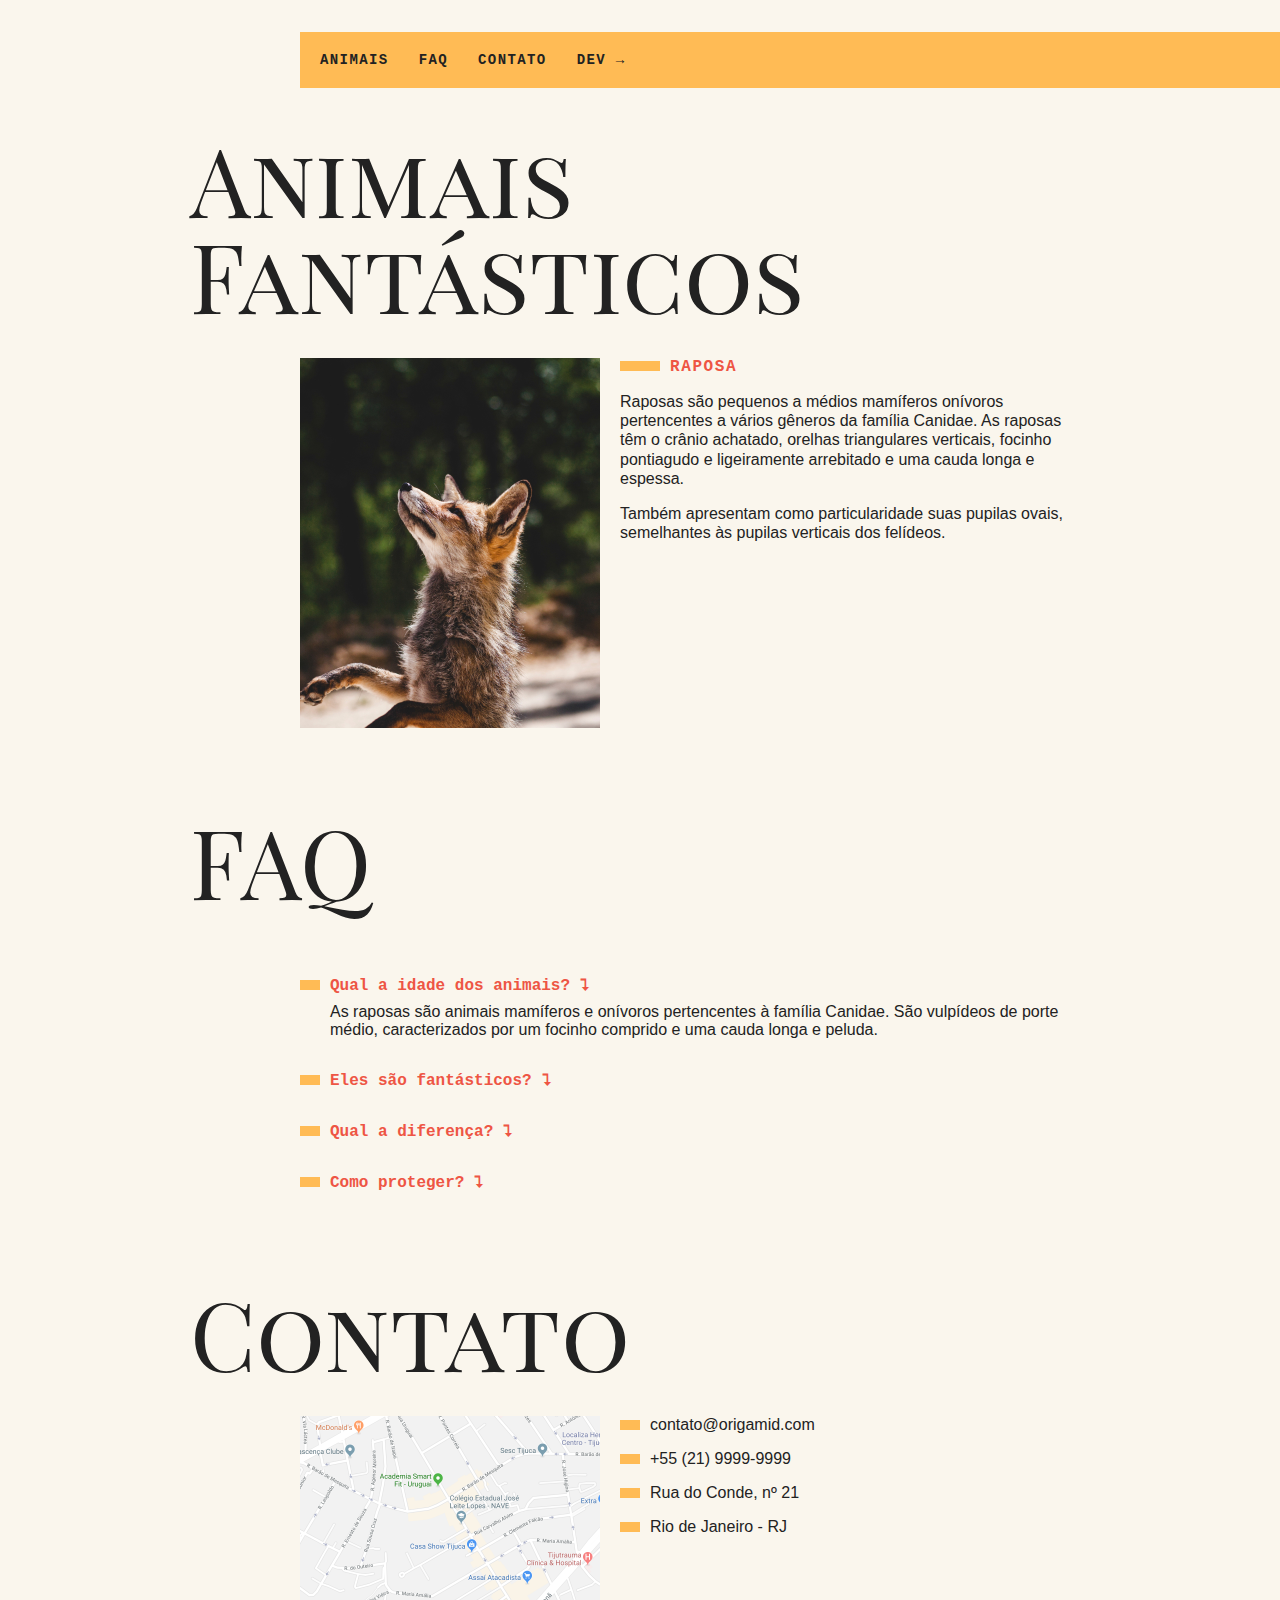
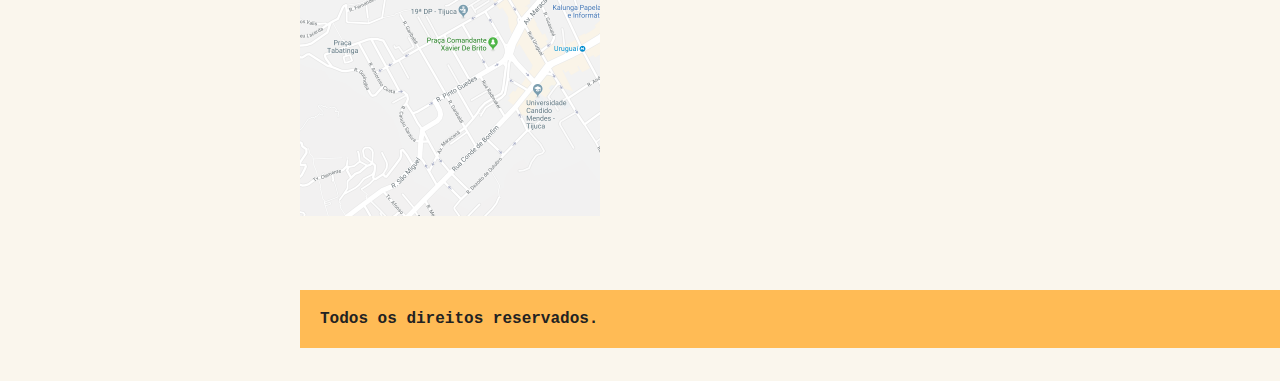
<file: accordion-list/index.html>
<!DOCTYPE html>
<html>
  <head>
    <meta charset="UTF-8" />
    <meta http-equiv="X-UA-Compatible" content="IE=edge" />
    <title>Animais Fantásticos</title>
    <meta name="viewport" content="width=device-width, initial-scale=1.0" />
    <link
      href="https://fonts.googleapis.com/css2?family=Merriweather:ital,wght@1,900&family=Playfair+Display+SC"
      rel="stylesheet"
    />
    <script>
      // documentElement p falar com html inteiro
      document.documentElement.className += " js";
    </script>
    <link rel="stylesheet" type="text/css" href="css/style.css" />
  </head>
  <body>
    <nav class="menu">
      <ul>
        <li><a href="#animais">Animais</a></li>
        <li><a href="#faq">Faq</a></li>
        <li><a href="#contato">Contato</a></li>
        <li><a href="https://origamid.com/">Dev →</a></li>
      </ul>
    </nav>
    <section class="grid-section animais" id="animais">
      <h1 class="titulo">Animais Fantásticos</h1>
      <ul class="animais-lista js-tabmenu">
        <li>
          <img src="img/imagem1.jpg" />
        </li>
        <li>
          <img src="img/imagem2.jpg" />
        </li>
        <li>
          <img src="img/imagem3.jpg" />
        </li>
        <li>
          <img src="img/imagem4.jpg" />
        </li>
        <li>
          <img src="img/imagem5.jpg" />
        </li>
        <li>
          <img src="img/imagem6.jpg" />
        </li>
      </ul>
      <div class="animais-descricao js-tabcontent">
        <section>
          <h2>Raposa</h2>
          <p>
            Raposas são pequenos a médios mamíferos onívoros pertencentes a
            vários gêneros da família Canidae. As raposas têm o crânio achatado,
            orelhas triangulares verticais, focinho pontiagudo e ligeiramente
            arrebitado e uma cauda longa e espessa.
          </p>
          <p>
            Também apresentam como particularidade suas pupilas ovais,
            semelhantes às pupilas verticais dos felídeos.
          </p>
        </section>
        <section>
          <h2>Esquilo</h2>
          <p>
            Raposas são pequenos a médios mamíferos onívoros pertencentes a
            vários gêneros da família Canidae. As raposas têm o crânio achatado,
            orelhas triangulares verticais, focinho pontiagudo e ligeiramente
            arrebitado e uma cauda longa e espessa.
          </p>
          <p>
            Também apresentam como particularidade suas pupilas ovais,
            semelhantes às pupilas verticais dos felídeos.
          </p>
          <p>
            De cerca de 40 espécies reconhecidas como raposas, somente 12
            pertencem ao gênero Vulpes das "raposas verdadeiras", do qual a
            raposa vermelha é a mais comum.
          </p>
          <p>
            Também apresentam como particularidade suas pupilas ovais,
            semelhantes às pupilas verticais dos felídeos.
          </p>
          <p>
            De cerca de 40 espécies reconhecidas como raposas, somente 12
            pertencem ao gênero Vulpes das "raposas verdadeiras", do qual a
            raposa vermelha é a mais comum.
          </p>
          <p>
            Também apresentam como particularidade suas pupilas ovais,
            semelhantes às pupilas verticais dos felídeos.
          </p>
        </section>
        <section>
          <h2>Urso</h2>
          <p>
            Raposas são pequenos a médios mamíferos onívoros pertencentes a
            vários gêneros da família Canidae. As raposas têm o crânio achatado,
            orelhas triangulares verticais, focinho pontiagudo e ligeiramente
            arrebitado e uma cauda longa e espessa.
          </p>
          <p>
            Também apresentam como particularidade suas pupilas ovais,
            semelhantes às pupilas verticais dos felídeos.
          </p>
          <p>
            De cerca de 40 espécies reconhecidas como raposas, somente 12
            pertencem ao gênero Vulpes das "raposas verdadeiras", do qual a
            raposa vermelha é a mais comum.
          </p>
          <p>
            Também apresentam como particularidade suas pupilas ovais,
            semelhantes às pupilas verticais dos felídeos.
          </p>
        </section>
        <section>
          <h2>Lobo</h2>
          <p>
            Raposas são pequenos a médios mamíferos onívoros pertencentes a
            vários gêneros da família Canidae. As raposas têm o crânio achatado,
            orelhas triangulares verticais, focinho pontiagudo e ligeiramente
            arrebitado e uma cauda longa e espessa.
          </p>
          <p>
            Também apresentam como particularidade suas pupilas ovais,
            semelhantes às pupilas verticais dos felídeos.
          </p>
          <p>
            De cerca de 40 espécies reconhecidas como raposas, somente 12
            pertencem ao gênero Vulpes das "raposas verdadeiras", do qual a
            raposa vermelha é a mais comum.
          </p>
          <p>
            Também apresentam como particularidade suas pupilas ovais,
            semelhantes às pupilas verticais dos felídeos.
          </p>
        </section>
        <section>
          <h2>Macaco</h2>
          <p>
            Raposas são pequenos a médios mamíferos onívoros pertencentes a
            vários gêneros da família Canidae. As raposas têm o crânio achatado,
            orelhas triangulares verticais, focinho pontiagudo e ligeiramente
            arrebitado e uma cauda longa e espessa.
          </p>
          <p>
            Também apresentam como particularidade suas pupilas ovais,
            semelhantes às pupilas verticais dos felídeos.
          </p>
          <p>
            De cerca de 40 espécies reconhecidas como raposas, somente 12
            pertencem ao gênero Vulpes das "raposas verdadeiras", do qual a
            raposa vermelha é a mais comum.
          </p>
          <p>
            Também apresentam como particularidade suas pupilas ovais,
            semelhantes às pupilas verticais dos felídeos.
          </p>
        </section>
        <section>
          <h2>Leão</h2>
          <p>
            Raposas são pequenos a médios mamíferos onívoros pertencentes a
            vários gêneros da família Canidae. As raposas têm o crânio achatado,
            orelhas triangulares verticais, focinho pontiagudo e ligeiramente
            arrebitado e uma cauda longa e espessa.
          </p>
          <p>
            Também apresentam como particularidade suas pupilas ovais,
            semelhantes às pupilas verticais dos felídeos.
          </p>
          <p>
            De cerca de 40 espécies reconhecidas como raposas, somente 12
            pertencem ao gênero Vulpes das "raposas verdadeiras", do qual a
            raposa vermelha é a mais comum.
          </p>
          <p>
            Também apresentam como particularidade suas pupilas ovais,
            semelhantes às pupilas verticais dos felídeos.
          </p>
        </section>
      </div>
    </section>

    <section class="grid-section faq" id="faq">
      <h1 class="titulo">FAQ</h1>
      <dl class="faq-lista js-accordion">
        <dt>Qual a idade dos animais?</dt>
        <dd>
          As raposas são animais mamíferos e onívoros pertencentes à família
          Canidae. São vulpídeos de porte médio, caracterizados por um focinho
          comprido e uma cauda longa e peluda.
        </dd>
        <dt>Eles são fantásticos?</dt>
        <dd>
          Também apresentam como particularidade suas pupilas ovais, semelhantes
          às pupilas verticais dos felídeos.
        </dd>
        <dt>Qual a diferença?</dt>
        <dd>
          As raposas são animais mamíferos e onívoros pertencentes à família
          Canidae. São vulpídeos de porte médio, caracterizados por um focinho
          comprido e uma cauda longa e peluda.
        </dd>
        <dt>Como proteger?</dt>
        <dd>
          Também apresentam como particularidade suas pupilas ovais, semelhantes
          às pupilas verticais dos felídeos.
        </dd>
      </dl>
    </section>

    <section class="grid-section contato" id="contato">
      <h1 class="titulo">Contato</h1>
      <div class="mapa">
        <img src="img/mapa.png" />
      </div>
      <ul class="dados">
        <li>contato@origamid.com</li>
        <li>+55 (21) 9999-9999</li>
        <li>Rua do Conde, nº 21</li>
        <li>Rio de Janeiro - RJ</li>
      </ul>
    </section>

    <footer class="copy">
      <p>Todos os direitos reservados.</p>
    </footer>
    <script src="script.js"></script>
  </body>
</html>
</file>
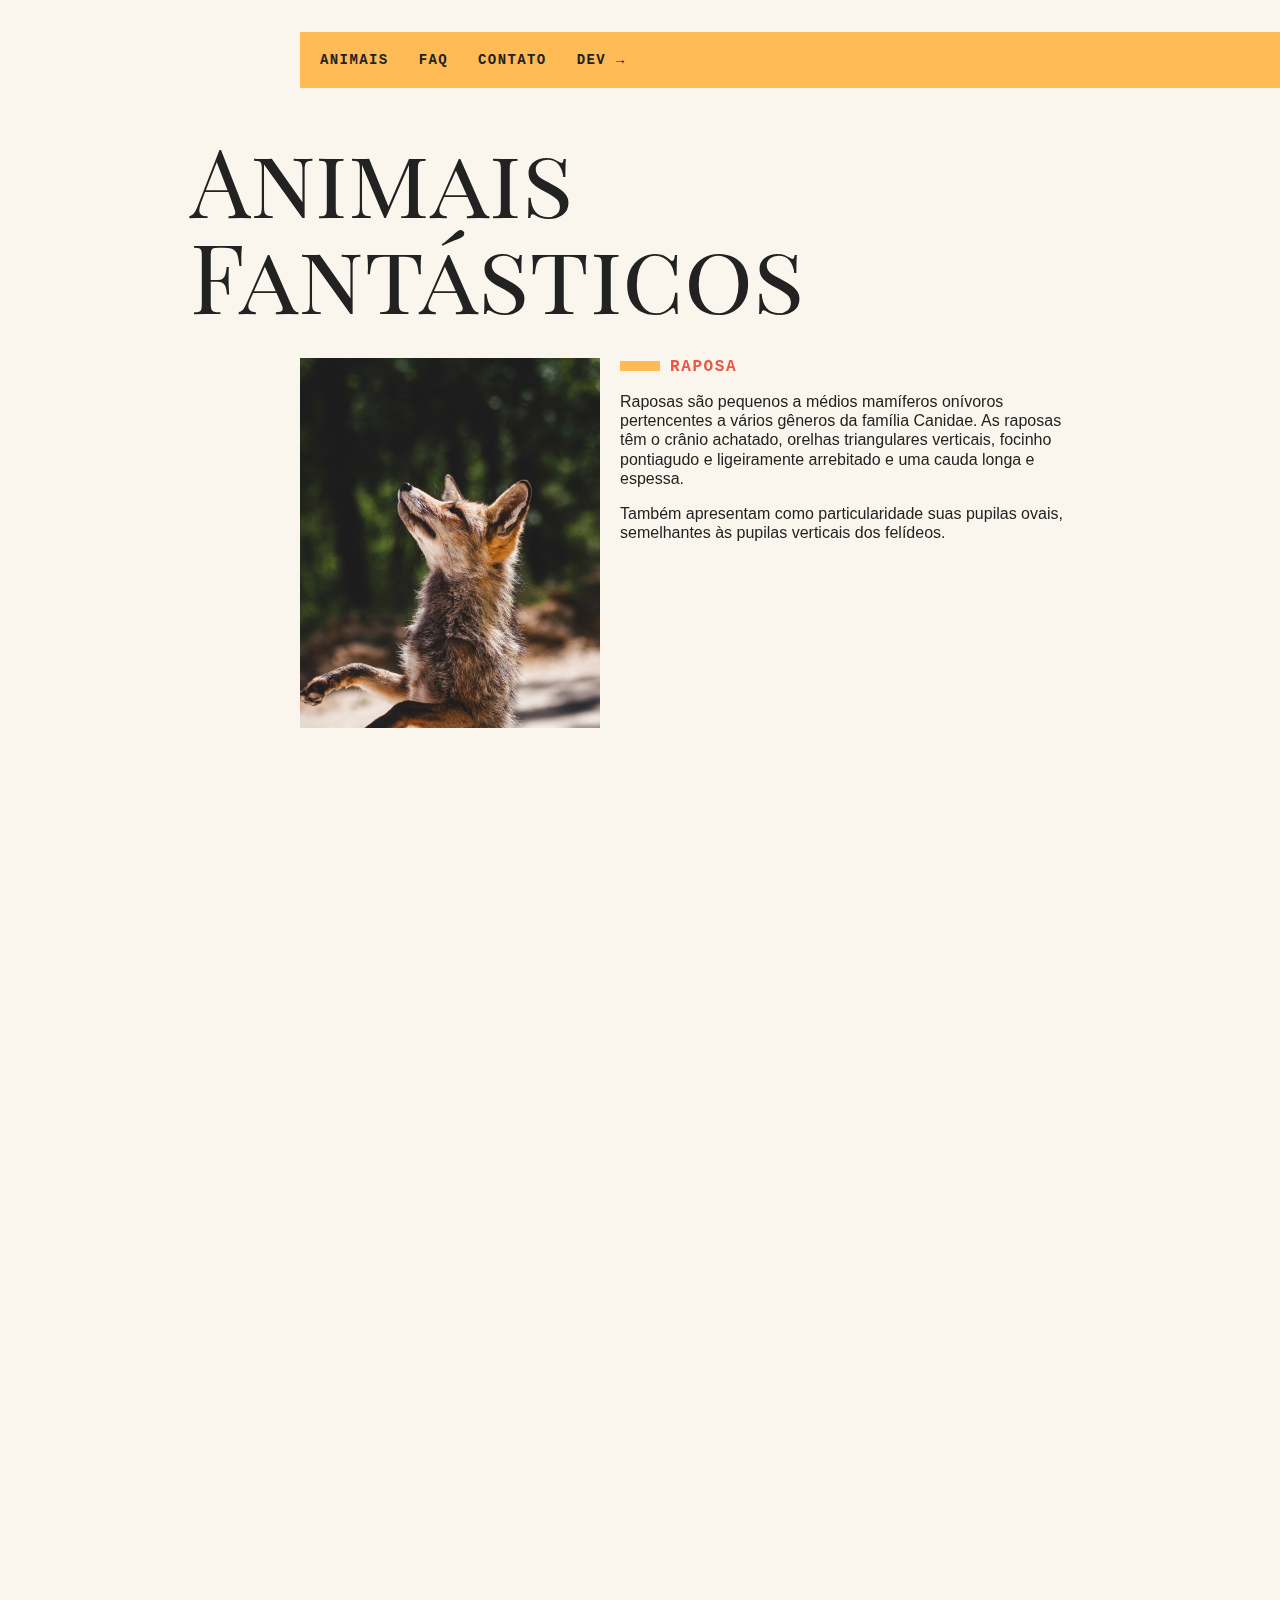
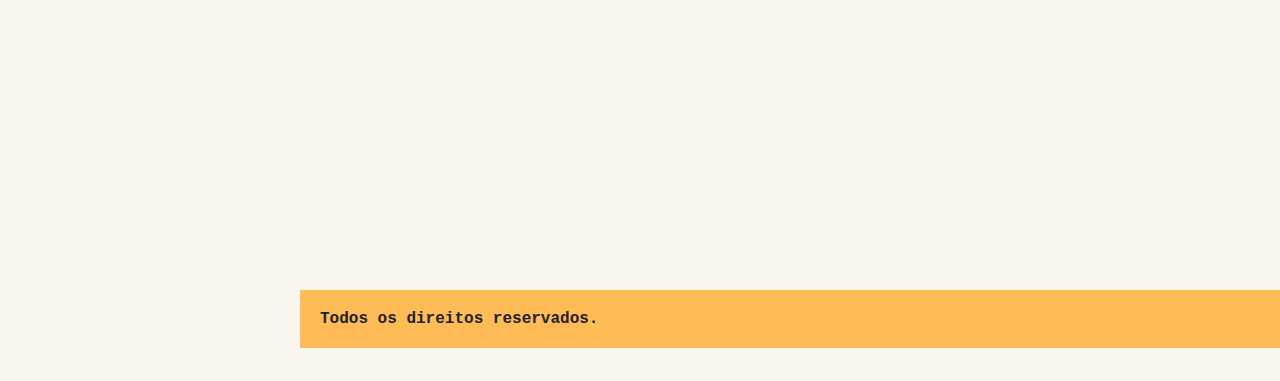
<file: animacao-ao-scroll/index.html>
<!DOCTYPE html>
<html>
  <head>
    <meta charset="UTF-8" />
    <meta http-equiv="X-UA-Compatible" content="IE=edge" />
    <title>Animais Fantásticos</title>
    <meta name="viewport" content="width=device-width, initial-scale=1.0" />
    <link
      href="https://fonts.googleapis.com/css2?family=Merriweather:ital,wght@1,900&family=Playfair+Display+SC"
      rel="stylesheet"
    />
    <script>
      // documentElement p falar com html inteiro
      document.documentElement.className += " js";
    </script>
    <link rel="stylesheet" type="text/css" href="css/style.css" />
  </head>
  <body>
    <nav class="menu js-menu">
      <ul>
        <li><a href="#animais">Animais</a></li>
        <li><a href="#faq">Faq</a></li>
        <li><a href="#contato">Contato</a></li>
        <li><a href="https://origamid.com/">Dev →</a></li>
      </ul>
    </nav>
    <section class="grid-section animais js-scroll" id="animais">
      <h1 class="titulo">Animais Fantásticos</h1>
      <ul class="animais-lista js-tabmenu">
        <li>
          <img src="img/imagem1.jpg" />
        </li>
        <li>
          <img src="img/imagem2.jpg" />
        </li>
        <li>
          <img src="img/imagem3.jpg" />
        </li>
        <li>
          <img src="img/imagem4.jpg" />
        </li>
        <li>
          <img src="img/imagem5.jpg" />
        </li>
        <li>
          <img src="img/imagem6.jpg" />
        </li>
      </ul>
      <div class="animais-descricao js-tabcontent">
        <section>
          <h2>Raposa</h2>
          <p>
            Raposas são pequenos a médios mamíferos onívoros pertencentes a
            vários gêneros da família Canidae. As raposas têm o crânio achatado,
            orelhas triangulares verticais, focinho pontiagudo e ligeiramente
            arrebitado e uma cauda longa e espessa.
          </p>
          <p>
            Também apresentam como particularidade suas pupilas ovais,
            semelhantes às pupilas verticais dos felídeos.
          </p>
        </section>
        <section>
          <h2>Esquilo</h2>
          <p>
            Raposas são pequenos a médios mamíferos onívoros pertencentes a
            vários gêneros da família Canidae. As raposas têm o crânio achatado,
            orelhas triangulares verticais, focinho pontiagudo e ligeiramente
            arrebitado e uma cauda longa e espessa.
          </p>
          <p>
            Também apresentam como particularidade suas pupilas ovais,
            semelhantes às pupilas verticais dos felídeos.
          </p>
          <p>
            De cerca de 40 espécies reconhecidas como raposas, somente 12
            pertencem ao gênero Vulpes das "raposas verdadeiras", do qual a
            raposa vermelha é a mais comum.
          </p>
          <p>
            Também apresentam como particularidade suas pupilas ovais,
            semelhantes às pupilas verticais dos felídeos.
          </p>
          <p>
            De cerca de 40 espécies reconhecidas como raposas, somente 12
            pertencem ao gênero Vulpes das "raposas verdadeiras", do qual a
            raposa vermelha é a mais comum.
          </p>
          <p>
            Também apresentam como particularidade suas pupilas ovais,
            semelhantes às pupilas verticais dos felídeos.
          </p>
        </section>
        <section>
          <h2>Urso</h2>
          <p>
            Raposas são pequenos a médios mamíferos onívoros pertencentes a
            vários gêneros da família Canidae. As raposas têm o crânio achatado,
            orelhas triangulares verticais, focinho pontiagudo e ligeiramente
            arrebitado e uma cauda longa e espessa.
          </p>
          <p>
            Também apresentam como particularidade suas pupilas ovais,
            semelhantes às pupilas verticais dos felídeos.
          </p>
          <p>
            De cerca de 40 espécies reconhecidas como raposas, somente 12
            pertencem ao gênero Vulpes das "raposas verdadeiras", do qual a
            raposa vermelha é a mais comum.
          </p>
          <p>
            Também apresentam como particularidade suas pupilas ovais,
            semelhantes às pupilas verticais dos felídeos.
          </p>
        </section>
        <section>
          <h2>Lobo</h2>
          <p>
            Raposas são pequenos a médios mamíferos onívoros pertencentes a
            vários gêneros da família Canidae. As raposas têm o crânio achatado,
            orelhas triangulares verticais, focinho pontiagudo e ligeiramente
            arrebitado e uma cauda longa e espessa.
          </p>
          <p>
            Também apresentam como particularidade suas pupilas ovais,
            semelhantes às pupilas verticais dos felídeos.
          </p>
          <p>
            De cerca de 40 espécies reconhecidas como raposas, somente 12
            pertencem ao gênero Vulpes das "raposas verdadeiras", do qual a
            raposa vermelha é a mais comum.
          </p>
          <p>
            Também apresentam como particularidade suas pupilas ovais,
            semelhantes às pupilas verticais dos felídeos.
          </p>
        </section>
        <section>
          <h2>Macaco</h2>
          <p>
            Raposas são pequenos a médios mamíferos onívoros pertencentes a
            vários gêneros da família Canidae. As raposas têm o crânio achatado,
            orelhas triangulares verticais, focinho pontiagudo e ligeiramente
            arrebitado e uma cauda longa e espessa.
          </p>
          <p>
            Também apresentam como particularidade suas pupilas ovais,
            semelhantes às pupilas verticais dos felídeos.
          </p>
          <p>
            De cerca de 40 espécies reconhecidas como raposas, somente 12
            pertencem ao gênero Vulpes das "raposas verdadeiras", do qual a
            raposa vermelha é a mais comum.
          </p>
          <p>
            Também apresentam como particularidade suas pupilas ovais,
            semelhantes às pupilas verticais dos felídeos.
          </p>
        </section>
        <section>
          <h2>Leão</h2>
          <p>
            Raposas são pequenos a médios mamíferos onívoros pertencentes a
            vários gêneros da família Canidae. As raposas têm o crânio achatado,
            orelhas triangulares verticais, focinho pontiagudo e ligeiramente
            arrebitado e uma cauda longa e espessa.
          </p>
          <p>
            Também apresentam como particularidade suas pupilas ovais,
            semelhantes às pupilas verticais dos felídeos.
          </p>
          <p>
            De cerca de 40 espécies reconhecidas como raposas, somente 12
            pertencem ao gênero Vulpes das "raposas verdadeiras", do qual a
            raposa vermelha é a mais comum.
          </p>
          <p>
            Também apresentam como particularidade suas pupilas ovais,
            semelhantes às pupilas verticais dos felídeos.
          </p>
        </section>
      </div>
    </section>

    <section class="grid-section faq js-scroll" id="faq">
      <h1 class="titulo">FAQ</h1>
      <dl class="faq-lista js-accordion">
        <dt>Qual a idade dos animais?</dt>
        <dd>
          As raposas são animais mamíferos e onívoros pertencentes à família
          Canidae. São vulpídeos de porte médio, caracterizados por um focinho
          comprido e uma cauda longa e peluda.
        </dd>
        <dt>Eles são fantásticos?</dt>
        <dd>
          Também apresentam como particularidade suas pupilas ovais, semelhantes
          às pupilas verticais dos felídeos.
        </dd>
        <dt>Qual a diferença?</dt>
        <dd>
          As raposas são animais mamíferos e onívoros pertencentes à família
          Canidae. São vulpídeos de porte médio, caracterizados por um focinho
          comprido e uma cauda longa e peluda.
        </dd>
        <dt>Como proteger?</dt>
        <dd>
          Também apresentam como particularidade suas pupilas ovais, semelhantes
          às pupilas verticais dos felídeos.
        </dd>
      </dl>
    </section>

    <section class="grid-section contato js-scroll" id="contato">
      <h1 class="titulo">Contato</h1>
      <div class="mapa">
        <img src="img/mapa.png" />
      </div>
      <ul class="dados">
        <li>contato@origamid.com</li>
        <li>+55 (21) 9999-9999</li>
        <li>Rua do Conde, nº 21</li>
        <li>Rio de Janeiro - RJ</li>
      </ul>
    </section>

    <footer class="copy">
      <p>Todos os direitos reservados.</p>
    </footer>
    <script src="script.js"></script>
  </body>
</html>
</file>
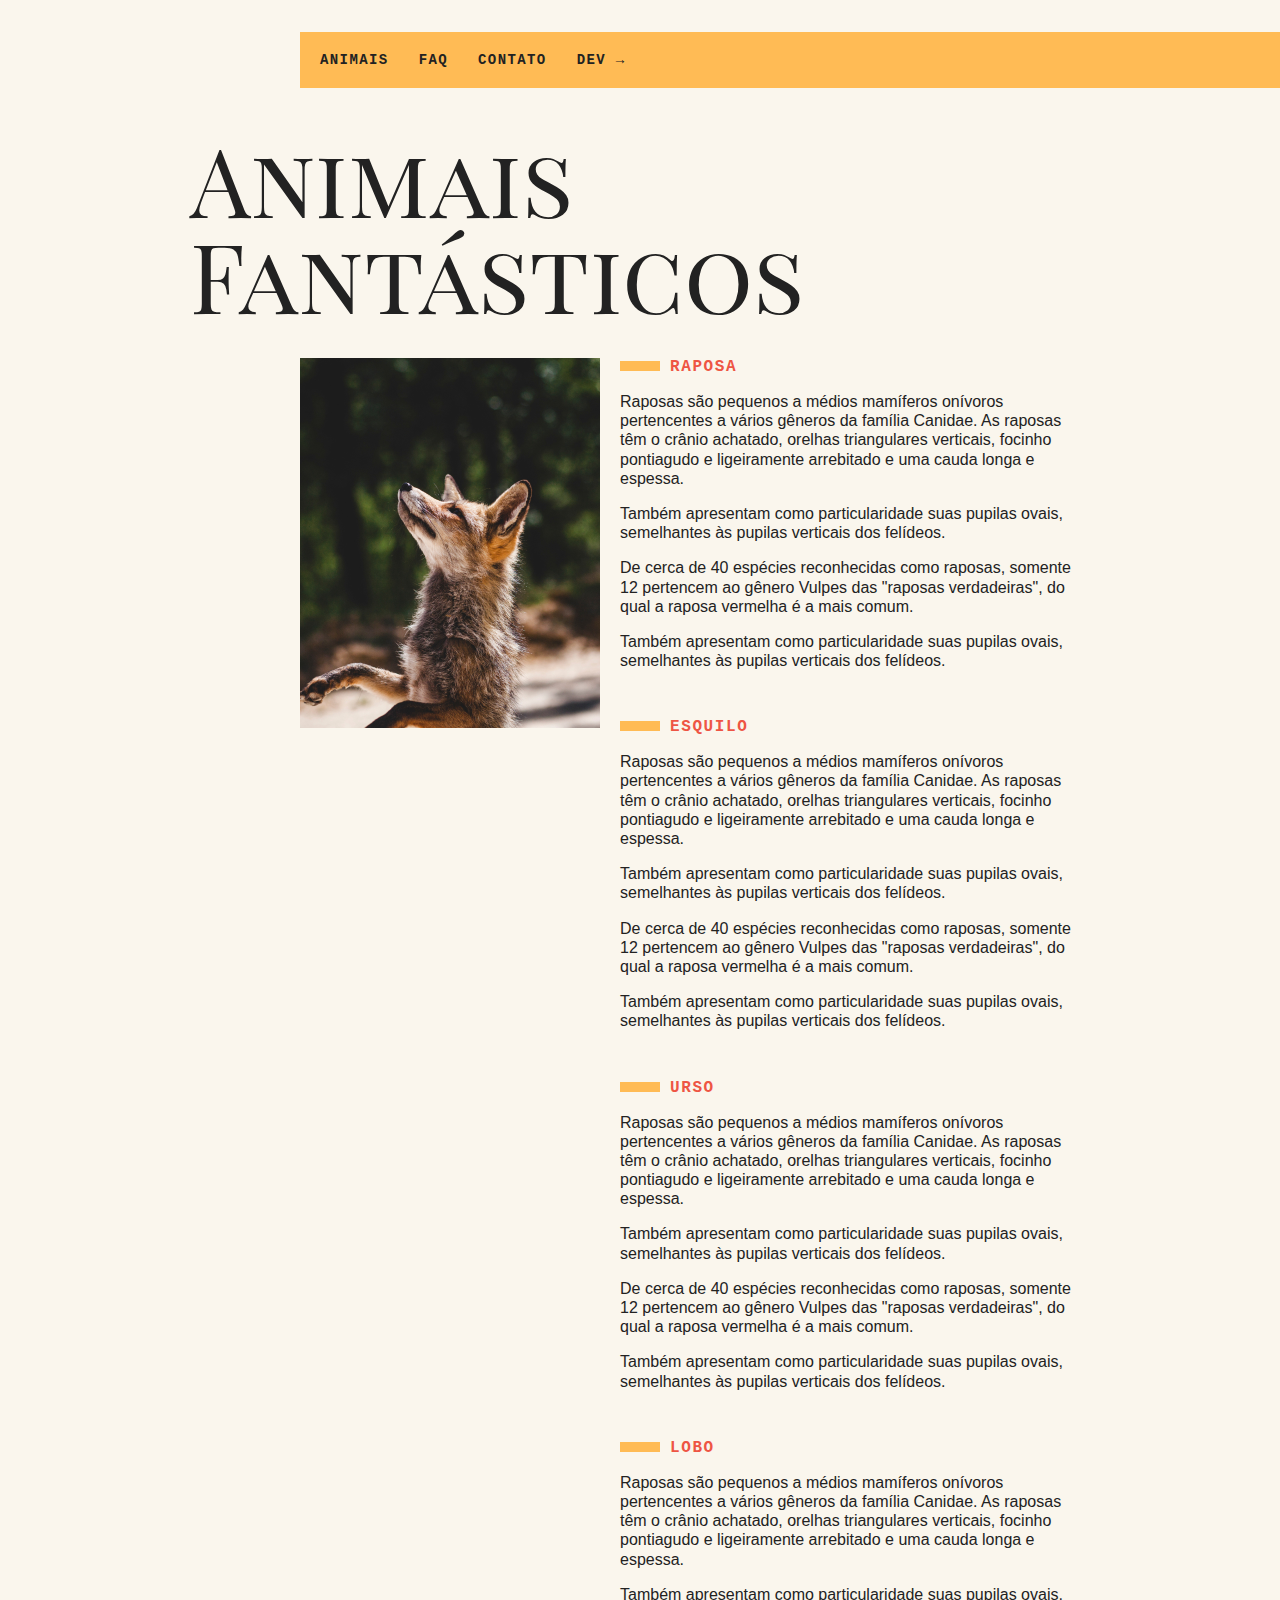
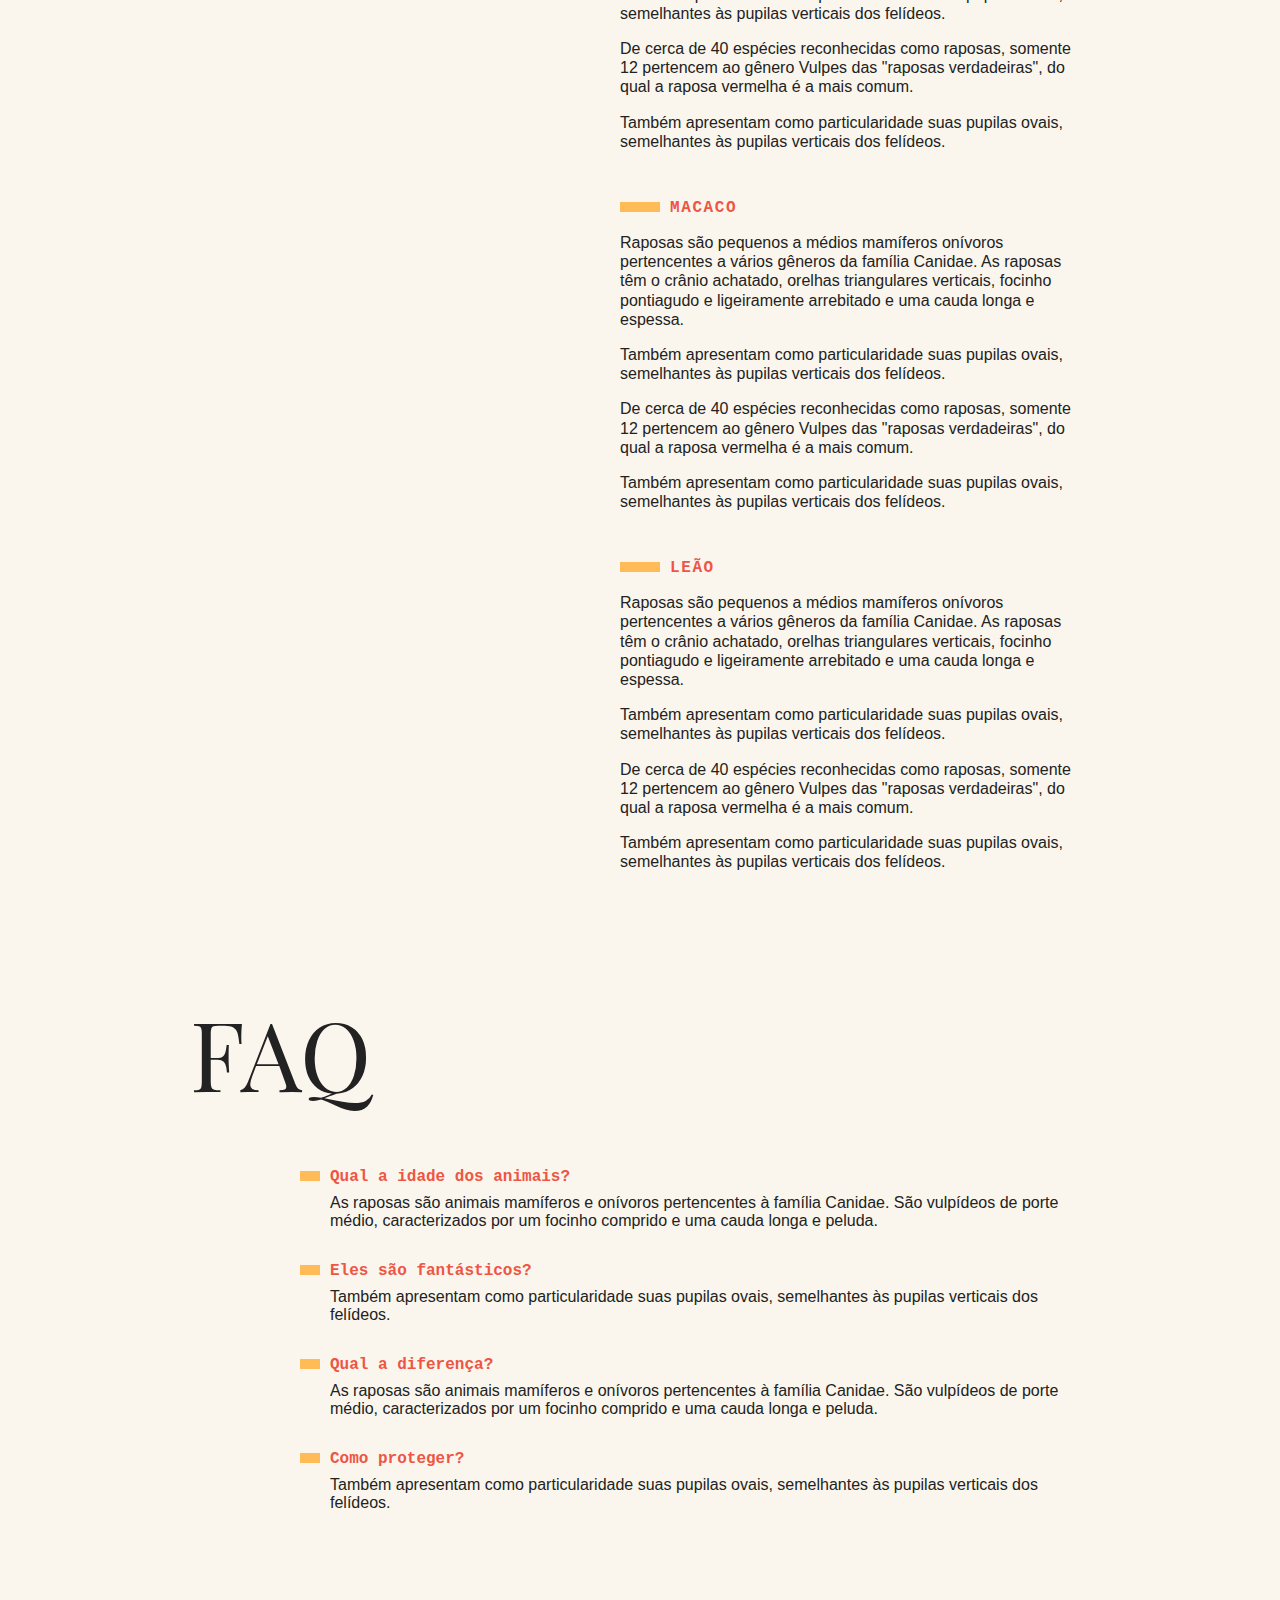
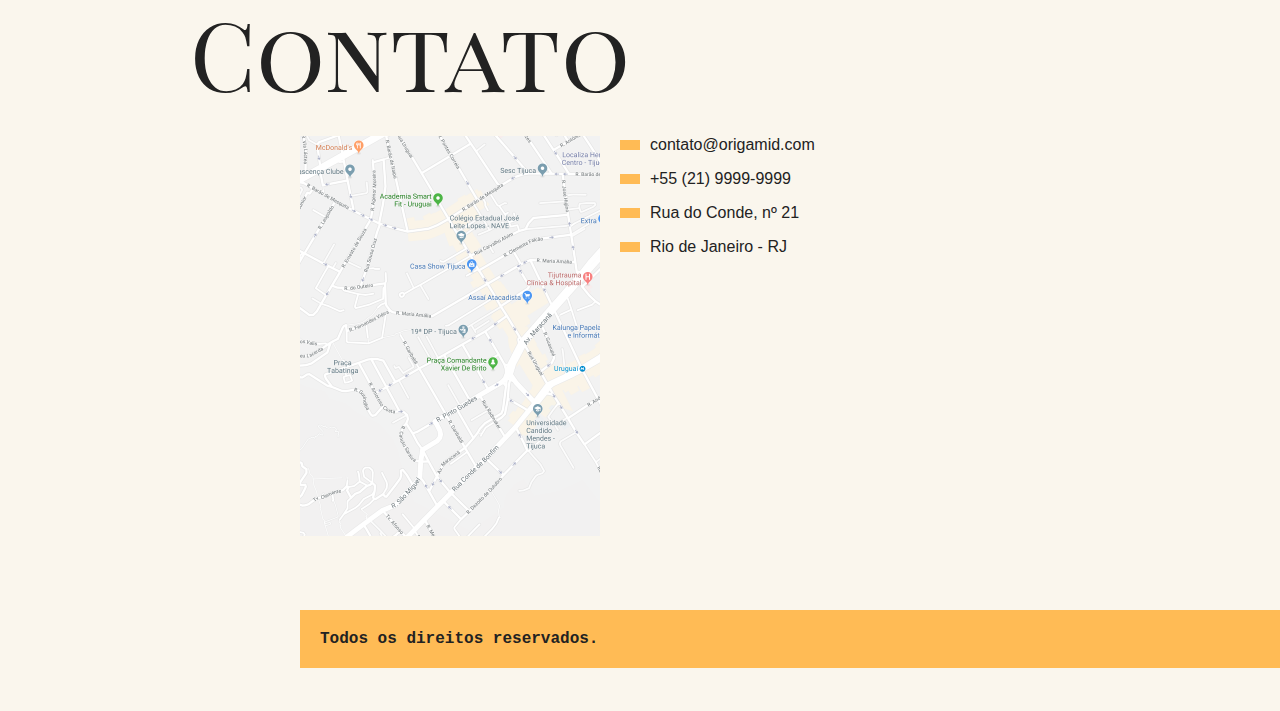
<file: classes-e-atributos/index.html>
<!DOCTYPE html>
<html>
  <head>
    <meta charset="UTF-8" />
    <meta http-equiv="X-UA-Compatible" content="IE=edge" />
    <title>Animais Fantásticos</title>
    <meta name="viewport" content="width=device-width, initial-scale=1.0" />
    <link
      href="https://fonts.googleapis.com/css2?family=Merriweather:ital,wght@1,900&family=Playfair+Display+SC"
      rel="stylesheet"
    />
    <link rel="stylesheet" type="text/css" href="css/style.css" />
  </head>
  <body>
    <nav class="menu azul">
      <ul>
        <li><a href="#animais">Animais</a></li>
        <li><a href="#faq">Faq</a></li>
        <li><a href="#contato">Contato</a></li>
        <li><a href="https://origamid.com/">Dev →</a></li>
      </ul>
    </nav>
    <section class="grid-section animais" id="animais" data-texto="Teste">
      <h1 class="titulo">Animais Fantásticos</h1>
      <ul class="animais-lista">
        <li>
          <img src="img/imagem1.jpg" alt="Raposa" />
        </li>
        <li>
          <img src="img/imagem2.jpg" />
        </li>
        <li>
          <img src="img/imagem3.jpg" />
        </li>
        <li>
          <img src="img/imagem4.jpg" />
        </li>
        <li>
          <img src="img/imagem5.jpg" />
        </li>
        <li>
          <img src="img/imagem6.jpg" />
        </li>
      </ul>
      <div class="animais-descricao">
        <section>
          <h2>Raposa</h2>
          <p>
            Raposas são pequenos a médios mamíferos onívoros pertencentes a
            vários gêneros da família Canidae. As raposas têm o crânio achatado,
            orelhas triangulares verticais, focinho pontiagudo e ligeiramente
            arrebitado e uma cauda longa e espessa.
          </p>
          <p>
            Também apresentam como particularidade suas pupilas ovais,
            semelhantes às pupilas verticais dos felídeos.
          </p>
          <p>
            De cerca de 40 espécies reconhecidas como raposas, somente 12
            pertencem ao gênero Vulpes das "raposas verdadeiras", do qual a
            raposa vermelha é a mais comum.
          </p>
          <p>
            Também apresentam como particularidade suas pupilas ovais,
            semelhantes às pupilas verticais dos felídeos.
          </p>
        </section>
        <section>
          <h2>Esquilo</h2>
          <p>
            Raposas são pequenos a médios mamíferos onívoros pertencentes a
            vários gêneros da família Canidae. As raposas têm o crânio achatado,
            orelhas triangulares verticais, focinho pontiagudo e ligeiramente
            arrebitado e uma cauda longa e espessa.
          </p>
          <p>
            Também apresentam como particularidade suas pupilas ovais,
            semelhantes às pupilas verticais dos felídeos.
          </p>
          <p>
            De cerca de 40 espécies reconhecidas como raposas, somente 12
            pertencem ao gênero Vulpes das "raposas verdadeiras", do qual a
            raposa vermelha é a mais comum.
          </p>
          <p>
            Também apresentam como particularidade suas pupilas ovais,
            semelhantes às pupilas verticais dos felídeos.
          </p>
        </section>
        <section>
          <h2>Urso</h2>
          <p>
            Raposas são pequenos a médios mamíferos onívoros pertencentes a
            vários gêneros da família Canidae. As raposas têm o crânio achatado,
            orelhas triangulares verticais, focinho pontiagudo e ligeiramente
            arrebitado e uma cauda longa e espessa.
          </p>
          <p>
            Também apresentam como particularidade suas pupilas ovais,
            semelhantes às pupilas verticais dos felídeos.
          </p>
          <p>
            De cerca de 40 espécies reconhecidas como raposas, somente 12
            pertencem ao gênero Vulpes das "raposas verdadeiras", do qual a
            raposa vermelha é a mais comum.
          </p>
          <p>
            Também apresentam como particularidade suas pupilas ovais,
            semelhantes às pupilas verticais dos felídeos.
          </p>
        </section>
        <section>
          <h2>Lobo</h2>
          <p>
            Raposas são pequenos a médios mamíferos onívoros pertencentes a
            vários gêneros da família Canidae. As raposas têm o crânio achatado,
            orelhas triangulares verticais, focinho pontiagudo e ligeiramente
            arrebitado e uma cauda longa e espessa.
          </p>
          <p>
            Também apresentam como particularidade suas pupilas ovais,
            semelhantes às pupilas verticais dos felídeos.
          </p>
          <p>
            De cerca de 40 espécies reconhecidas como raposas, somente 12
            pertencem ao gênero Vulpes das "raposas verdadeiras", do qual a
            raposa vermelha é a mais comum.
          </p>
          <p>
            Também apresentam como particularidade suas pupilas ovais,
            semelhantes às pupilas verticais dos felídeos.
          </p>
        </section>
        <section>
          <h2>Macaco</h2>
          <p>
            Raposas são pequenos a médios mamíferos onívoros pertencentes a
            vários gêneros da família Canidae. As raposas têm o crânio achatado,
            orelhas triangulares verticais, focinho pontiagudo e ligeiramente
            arrebitado e uma cauda longa e espessa.
          </p>
          <p>
            Também apresentam como particularidade suas pupilas ovais,
            semelhantes às pupilas verticais dos felídeos.
          </p>
          <p>
            De cerca de 40 espécies reconhecidas como raposas, somente 12
            pertencem ao gênero Vulpes das "raposas verdadeiras", do qual a
            raposa vermelha é a mais comum.
          </p>
          <p>
            Também apresentam como particularidade suas pupilas ovais,
            semelhantes às pupilas verticais dos felídeos.
          </p>
        </section>
        <section>
          <h2>Leão</h2>
          <p>
            Raposas são pequenos a médios mamíferos onívoros pertencentes a
            vários gêneros da família Canidae. As raposas têm o crânio achatado,
            orelhas triangulares verticais, focinho pontiagudo e ligeiramente
            arrebitado e uma cauda longa e espessa.
          </p>
          <p>
            Também apresentam como particularidade suas pupilas ovais,
            semelhantes às pupilas verticais dos felídeos.
          </p>
          <p>
            De cerca de 40 espécies reconhecidas como raposas, somente 12
            pertencem ao gênero Vulpes das "raposas verdadeiras", do qual a
            raposa vermelha é a mais comum.
          </p>
          <p>
            Também apresentam como particularidade suas pupilas ovais,
            semelhantes às pupilas verticais dos felídeos.
          </p>
        </section>
      </div>
    </section>

    <section class="grid-section faq" id="faq">
      <h1 class="titulo">FAQ</h1>
      <dl class="faq-lista">
        <dt>Qual a idade dos animais?</dt>
        <dd>
          As raposas são animais mamíferos e onívoros pertencentes à família
          Canidae. São vulpídeos de porte médio, caracterizados por um focinho
          comprido e uma cauda longa e peluda.
        </dd>
        <dt>Eles são fantásticos?</dt>
        <dd>
          Também apresentam como particularidade suas pupilas ovais, semelhantes
          às pupilas verticais dos felídeos.
        </dd>
        <dt>Qual a diferença?</dt>
        <dd>
          As raposas são animais mamíferos e onívoros pertencentes à família
          Canidae. São vulpídeos de porte médio, caracterizados por um focinho
          comprido e uma cauda longa e peluda.
        </dd>
        <dt>Como proteger?</dt>
        <dd>
          Também apresentam como particularidade suas pupilas ovais, semelhantes
          às pupilas verticais dos felídeos.
        </dd>
      </dl>
    </section>

    <section class="grid-section contato" id="contato">
      <h1 class="titulo">Contato</h1>
      <div class="mapa">
        <img src="img/mapa.png" />
      </div>
      <ul class="dados">
        <li>contato@origamid.com</li>
        <li>+55 (21) 9999-9999</li>
        <li>Rua do Conde, nº 21</li>
        <li>Rio de Janeiro - RJ</li>
      </ul>
    </section>

    <footer class="copy">
      <p>Todos os direitos reservados.</p>
    </footer>
    <script src="script.js"></script>
  </body>
</html>
</file>
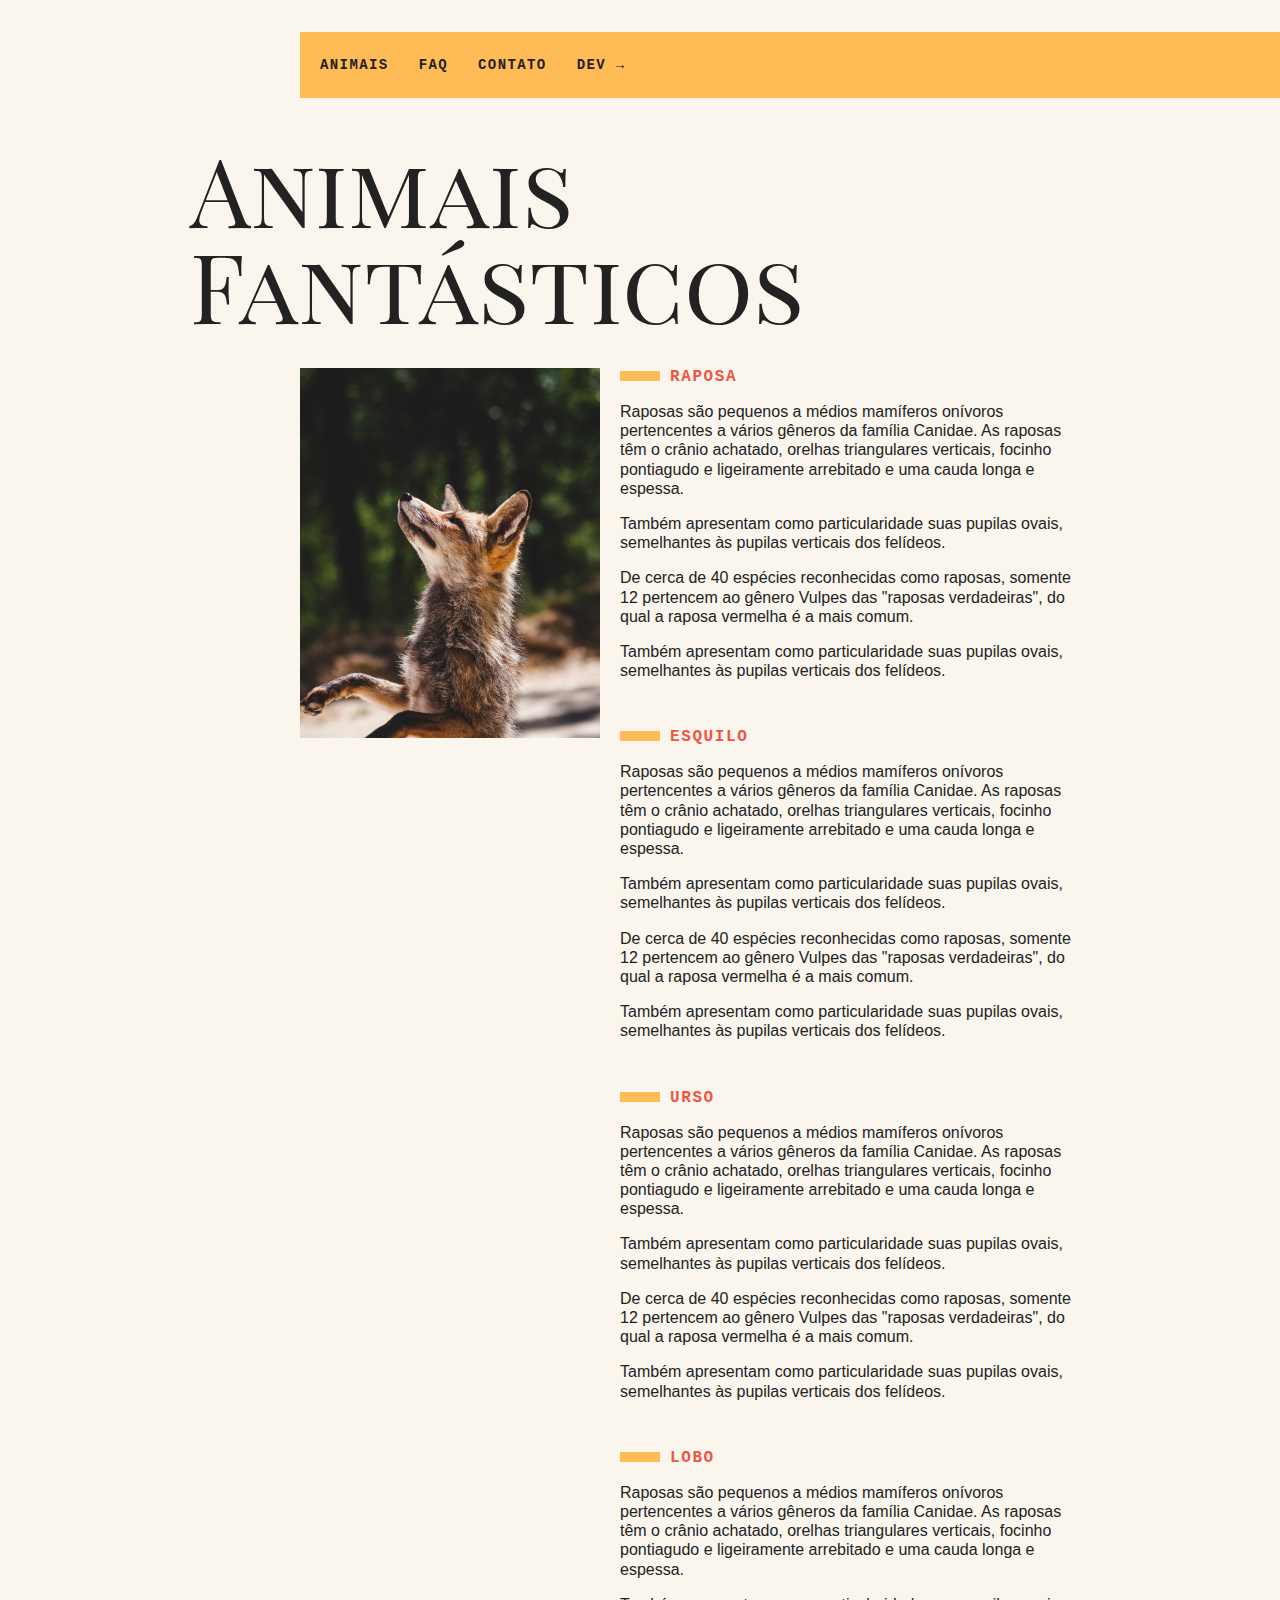
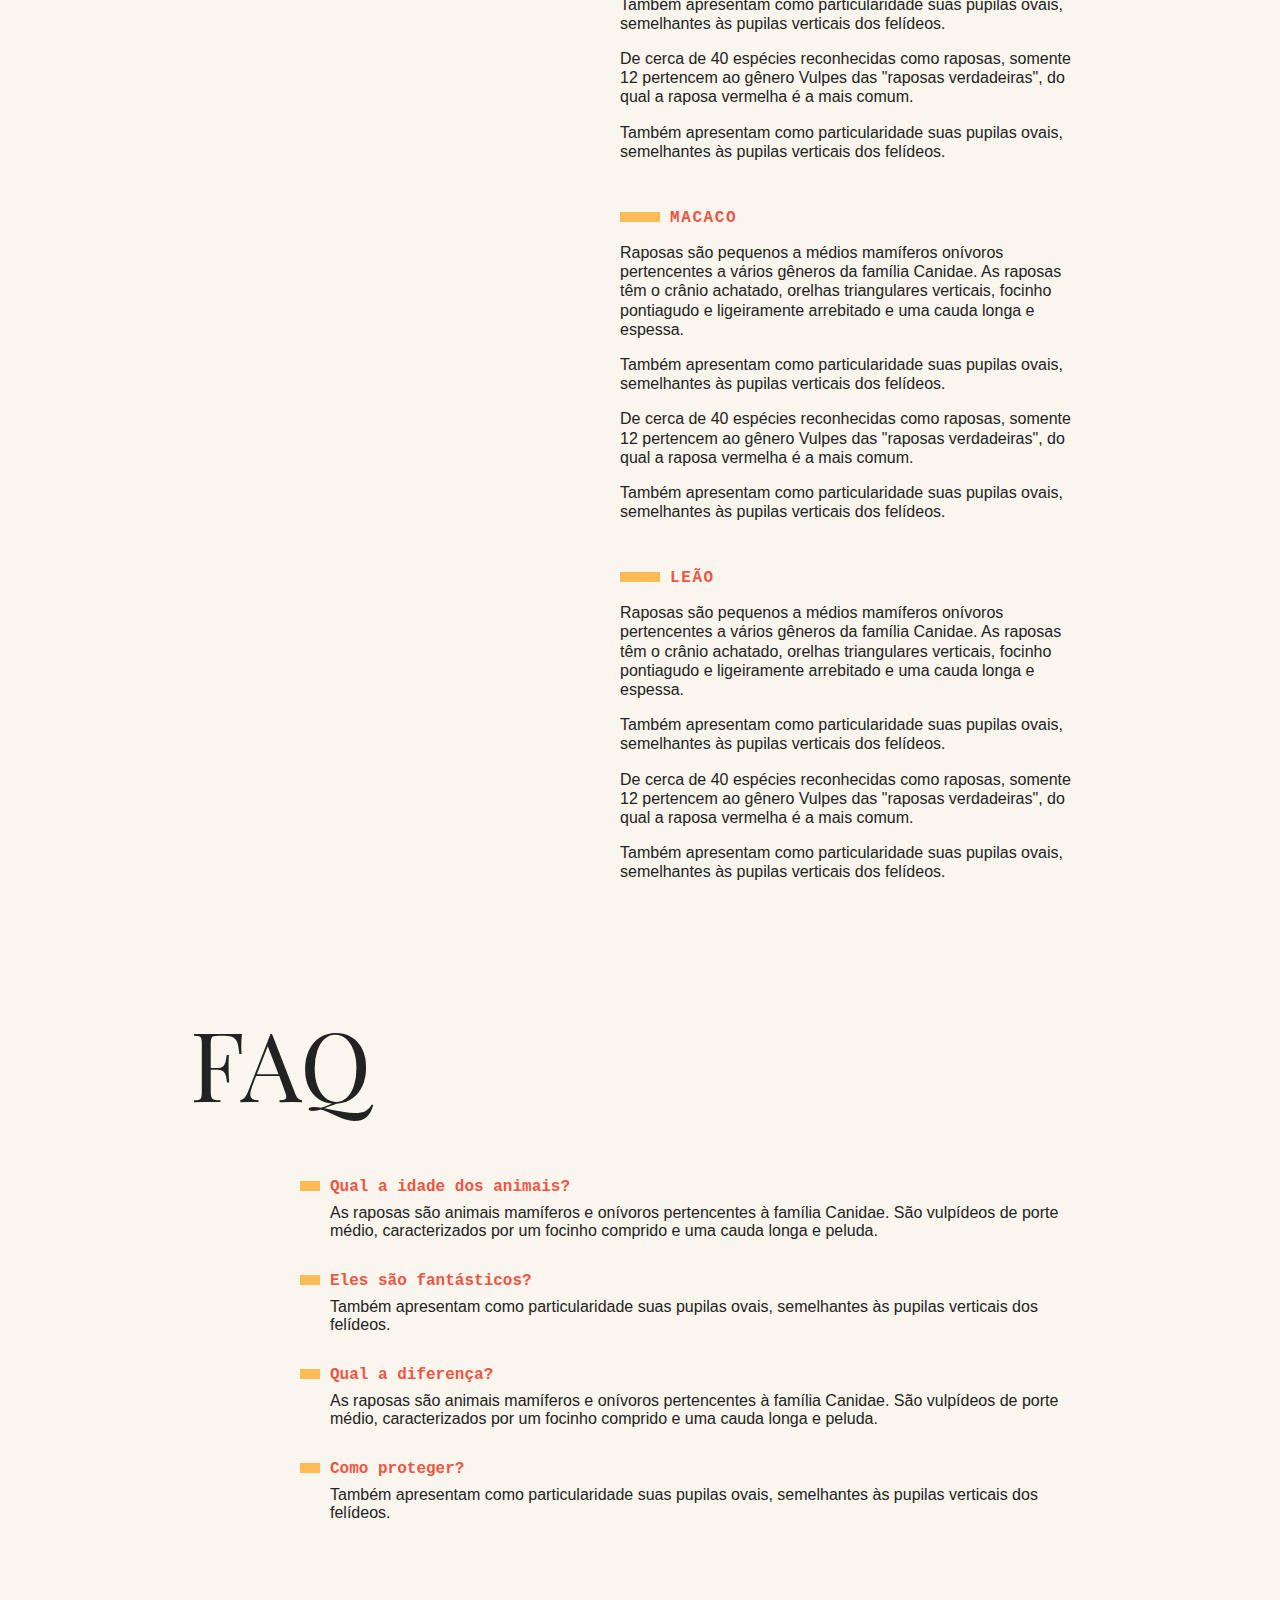
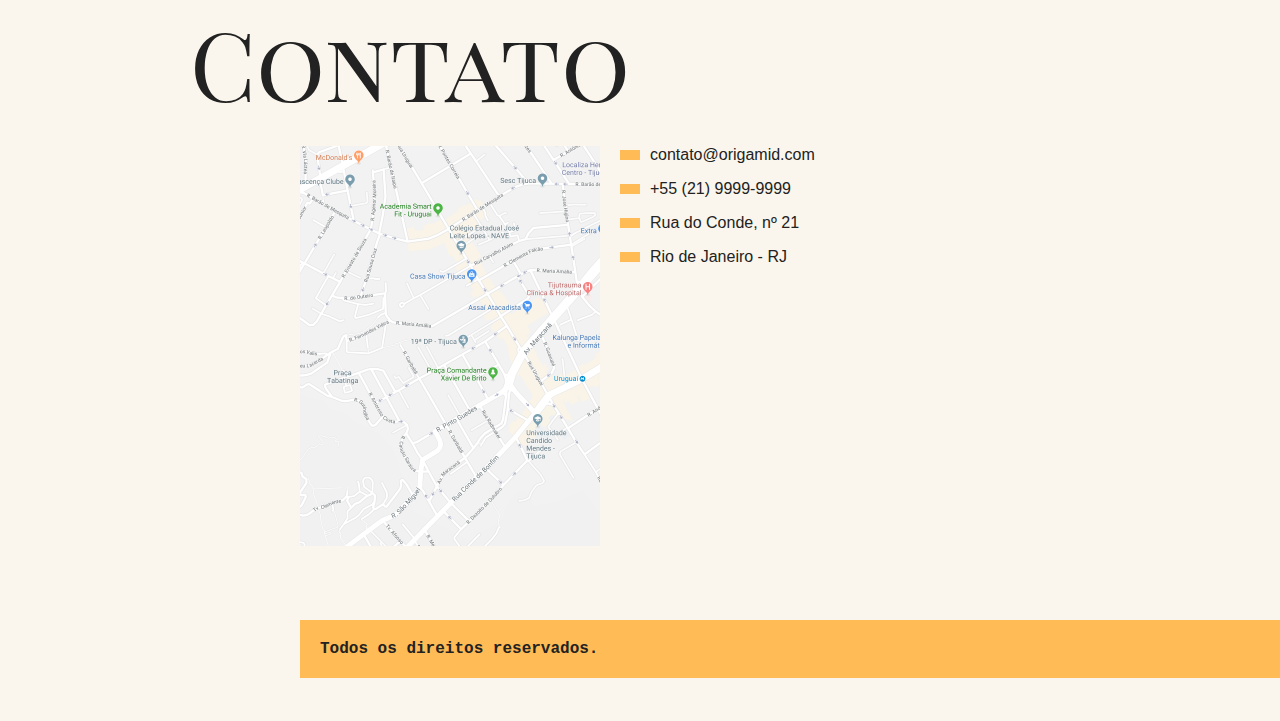
<file: dimensoes-e-distancias/index.html>
<!DOCTYPE html>
<html>
  <head>
    <meta charset="UTF-8" />
    <meta http-equiv="X-UA-Compatible" content="IE=edge" />
    <title>Animais Fantásticos</title>
    <meta name="viewport" content="width=device-width, initial-scale=1.0" />
    <link
      href="https://fonts.googleapis.com/css2?family=Merriweather:ital,wght@1,900&family=Playfair+Display+SC"
      rel="stylesheet"
    />
    <link rel="stylesheet" type="text/css" href="css/style.css" />
  </head>
  <body>
    <nav class="menu">
      <ul>
        <li><a href="#animais">Animais</a></li>
        <li><a href="#faq">Faq</a></li>
        <li><a href="#contato">Contato</a></li>
        <li><a href="https://origamid.com/">Dev →</a></li>
      </ul>
    </nav>
    <section class="grid-section animais" id="animais">
      <h1 class="titulo">Animais Fantásticos</h1>
      <ul class="animais-lista">
        <li>
          <img src="img/imagem1.jpg" />
        </li>
        <li>
          <img src="img/imagem2.jpg" />
        </li>
        <li>
          <img src="img/imagem3.jpg" />
        </li>
        <li>
          <img src="img/imagem4.jpg" />
        </li>
        <li>
          <img src="img/imagem5.jpg" />
        </li>
        <li>
          <img src="img/imagem6.jpg" />
        </li>
      </ul>
      <div class="animais-descricao">
        <section>
          <h2>Raposa</h2>
          <p>
            Raposas são pequenos a médios mamíferos onívoros pertencentes a
            vários gêneros da família Canidae. As raposas têm o crânio achatado,
            orelhas triangulares verticais, focinho pontiagudo e ligeiramente
            arrebitado e uma cauda longa e espessa.
          </p>
          <p>
            Também apresentam como particularidade suas pupilas ovais,
            semelhantes às pupilas verticais dos felídeos.
          </p>
          <p>
            De cerca de 40 espécies reconhecidas como raposas, somente 12
            pertencem ao gênero Vulpes das "raposas verdadeiras", do qual a
            raposa vermelha é a mais comum.
          </p>
          <p>
            Também apresentam como particularidade suas pupilas ovais,
            semelhantes às pupilas verticais dos felídeos.
          </p>
        </section>
        <section>
          <h2>Esquilo</h2>
          <p>
            Raposas são pequenos a médios mamíferos onívoros pertencentes a
            vários gêneros da família Canidae. As raposas têm o crânio achatado,
            orelhas triangulares verticais, focinho pontiagudo e ligeiramente
            arrebitado e uma cauda longa e espessa.
          </p>
          <p>
            Também apresentam como particularidade suas pupilas ovais,
            semelhantes às pupilas verticais dos felídeos.
          </p>
          <p>
            De cerca de 40 espécies reconhecidas como raposas, somente 12
            pertencem ao gênero Vulpes das "raposas verdadeiras", do qual a
            raposa vermelha é a mais comum.
          </p>
          <p>
            Também apresentam como particularidade suas pupilas ovais,
            semelhantes às pupilas verticais dos felídeos.
          </p>
        </section>
        <section>
          <h2>Urso</h2>
          <p>
            Raposas são pequenos a médios mamíferos onívoros pertencentes a
            vários gêneros da família Canidae. As raposas têm o crânio achatado,
            orelhas triangulares verticais, focinho pontiagudo e ligeiramente
            arrebitado e uma cauda longa e espessa.
          </p>
          <p>
            Também apresentam como particularidade suas pupilas ovais,
            semelhantes às pupilas verticais dos felídeos.
          </p>
          <p>
            De cerca de 40 espécies reconhecidas como raposas, somente 12
            pertencem ao gênero Vulpes das "raposas verdadeiras", do qual a
            raposa vermelha é a mais comum.
          </p>
          <p>
            Também apresentam como particularidade suas pupilas ovais,
            semelhantes às pupilas verticais dos felídeos.
          </p>
        </section>
        <section>
          <h2>Lobo</h2>
          <p>
            Raposas são pequenos a médios mamíferos onívoros pertencentes a
            vários gêneros da família Canidae. As raposas têm o crânio achatado,
            orelhas triangulares verticais, focinho pontiagudo e ligeiramente
            arrebitado e uma cauda longa e espessa.
          </p>
          <p>
            Também apresentam como particularidade suas pupilas ovais,
            semelhantes às pupilas verticais dos felídeos.
          </p>
          <p>
            De cerca de 40 espécies reconhecidas como raposas, somente 12
            pertencem ao gênero Vulpes das "raposas verdadeiras", do qual a
            raposa vermelha é a mais comum.
          </p>
          <p>
            Também apresentam como particularidade suas pupilas ovais,
            semelhantes às pupilas verticais dos felídeos.
          </p>
        </section>
        <section>
          <h2>Macaco</h2>
          <p>
            Raposas são pequenos a médios mamíferos onívoros pertencentes a
            vários gêneros da família Canidae. As raposas têm o crânio achatado,
            orelhas triangulares verticais, focinho pontiagudo e ligeiramente
            arrebitado e uma cauda longa e espessa.
          </p>
          <p>
            Também apresentam como particularidade suas pupilas ovais,
            semelhantes às pupilas verticais dos felídeos.
          </p>
          <p>
            De cerca de 40 espécies reconhecidas como raposas, somente 12
            pertencem ao gênero Vulpes das "raposas verdadeiras", do qual a
            raposa vermelha é a mais comum.
          </p>
          <p>
            Também apresentam como particularidade suas pupilas ovais,
            semelhantes às pupilas verticais dos felídeos.
          </p>
        </section>
        <section>
          <h2>Leão</h2>
          <p>
            Raposas são pequenos a médios mamíferos onívoros pertencentes a
            vários gêneros da família Canidae. As raposas têm o crânio achatado,
            orelhas triangulares verticais, focinho pontiagudo e ligeiramente
            arrebitado e uma cauda longa e espessa.
          </p>
          <p>
            Também apresentam como particularidade suas pupilas ovais,
            semelhantes às pupilas verticais dos felídeos.
          </p>
          <p>
            De cerca de 40 espécies reconhecidas como raposas, somente 12
            pertencem ao gênero Vulpes das "raposas verdadeiras", do qual a
            raposa vermelha é a mais comum.
          </p>
          <p>
            Também apresentam como particularidade suas pupilas ovais,
            semelhantes às pupilas verticais dos felídeos.
          </p>
        </section>
      </div>
    </section>

    <section class="grid-section faq" id="faq">
      <h1 class="titulo">FAQ</h1>
      <dl class="faq-lista">
        <dt>Qual a idade dos animais?</dt>
        <dd>
          As raposas são animais mamíferos e onívoros pertencentes à família
          Canidae. São vulpídeos de porte médio, caracterizados por um focinho
          comprido e uma cauda longa e peluda.
        </dd>
        <dt>Eles são fantásticos?</dt>
        <dd>
          Também apresentam como particularidade suas pupilas ovais, semelhantes
          às pupilas verticais dos felídeos.
        </dd>
        <dt>Qual a diferença?</dt>
        <dd>
          As raposas são animais mamíferos e onívoros pertencentes à família
          Canidae. São vulpídeos de porte médio, caracterizados por um focinho
          comprido e uma cauda longa e peluda.
        </dd>
        <dt>Como proteger?</dt>
        <dd>
          Também apresentam como particularidade suas pupilas ovais, semelhantes
          às pupilas verticais dos felídeos.
        </dd>
      </dl>
    </section>

    <section class="grid-section contato" id="contato">
      <h1 class="titulo">Contato</h1>
      <div class="mapa">
        <img src="img/mapa.png" />
      </div>
      <ul class="dados">
        <li>contato@origamid.com</li>
        <li>+55 (21) 9999-9999</li>
        <li>Rua do Conde, nº 21</li>
        <li>Rio de Janeiro - RJ</li>
      </ul>
    </section>

    <footer class="copy">
      <p>Todos os direitos reservados.</p>
    </footer>
    <script src="script.js"></script>
  </body>
</html>
</file>
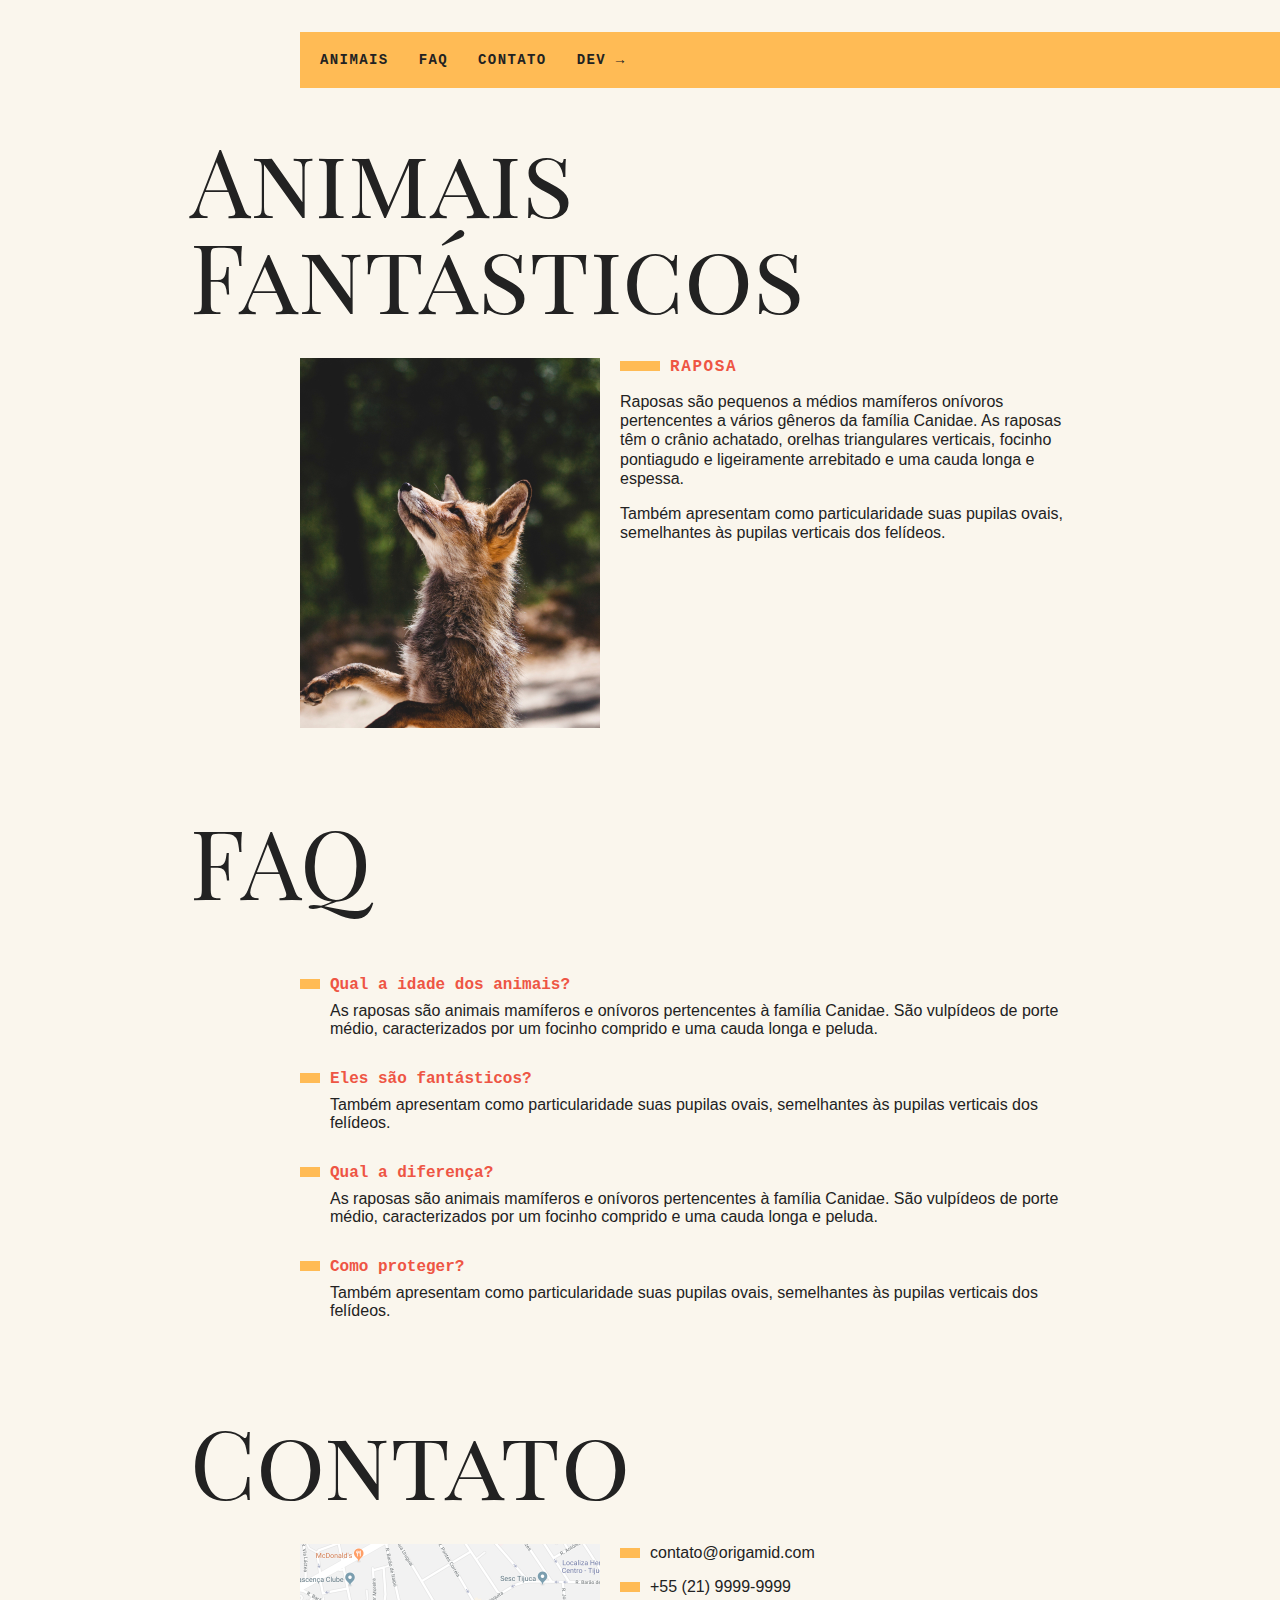
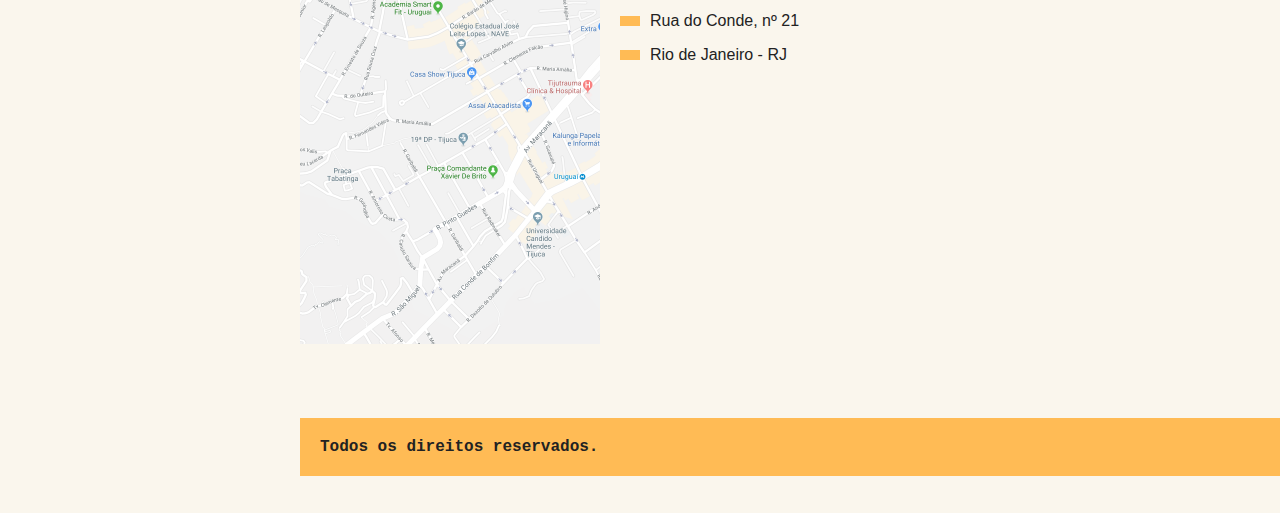
<file: navegacao-por-tab/index.html>
<!DOCTYPE html>
<html>
  <head>
    <meta charset="UTF-8" />
    <meta http-equiv="X-UA-Compatible" content="IE=edge" />
    <title>Animais Fantásticos</title>
    <meta name="viewport" content="width=device-width, initial-scale=1.0" />
    <link
      href="https://fonts.googleapis.com/css2?family=Merriweather:ital,wght@1,900&family=Playfair+Display+SC"
      rel="stylesheet"
    />
    <script>
      // documentElement p falar com html inteiro
      document.documentElement.className += " js";
    </script>
    <link rel="stylesheet" type="text/css" href="css/style.css" />
  </head>
  <body>
    <nav class="menu">
      <ul>
        <li><a href="#animais">Animais</a></li>
        <li><a href="#faq">Faq</a></li>
        <li><a href="#contato">Contato</a></li>
        <li><a href="https://origamid.com/">Dev →</a></li>
      </ul>
    </nav>
    <section class="grid-section animais" id="animais">
      <h1 class="titulo">Animais Fantásticos</h1>
      <ul class="animais-lista js-tabmenu">
        <li>
          <img src="img/imagem1.jpg" />
        </li>
        <li>
          <img src="img/imagem2.jpg" />
        </li>
        <li>
          <img src="img/imagem3.jpg" />
        </li>
        <li>
          <img src="img/imagem4.jpg" />
        </li>
        <li>
          <img src="img/imagem5.jpg" />
        </li>
        <li>
          <img src="img/imagem6.jpg" />
        </li>
      </ul>
      <div class="animais-descricao js-tabcontent">
        <section>
          <h2>Raposa</h2>
          <p>
            Raposas são pequenos a médios mamíferos onívoros pertencentes a
            vários gêneros da família Canidae. As raposas têm o crânio achatado,
            orelhas triangulares verticais, focinho pontiagudo e ligeiramente
            arrebitado e uma cauda longa e espessa.
          </p>
          <p>
            Também apresentam como particularidade suas pupilas ovais,
            semelhantes às pupilas verticais dos felídeos.
          </p>
        </section>
        <section>
          <h2>Esquilo</h2>
          <p>
            Raposas são pequenos a médios mamíferos onívoros pertencentes a
            vários gêneros da família Canidae. As raposas têm o crânio achatado,
            orelhas triangulares verticais, focinho pontiagudo e ligeiramente
            arrebitado e uma cauda longa e espessa.
          </p>
          <p>
            Também apresentam como particularidade suas pupilas ovais,
            semelhantes às pupilas verticais dos felídeos.
          </p>
          <p>
            De cerca de 40 espécies reconhecidas como raposas, somente 12
            pertencem ao gênero Vulpes das "raposas verdadeiras", do qual a
            raposa vermelha é a mais comum.
          </p>
          <p>
            Também apresentam como particularidade suas pupilas ovais,
            semelhantes às pupilas verticais dos felídeos.
          </p>
          <p>
            De cerca de 40 espécies reconhecidas como raposas, somente 12
            pertencem ao gênero Vulpes das "raposas verdadeiras", do qual a
            raposa vermelha é a mais comum.
          </p>
          <p>
            Também apresentam como particularidade suas pupilas ovais,
            semelhantes às pupilas verticais dos felídeos.
          </p>
        </section>
        <section>
          <h2>Urso</h2>
          <p>
            Raposas são pequenos a médios mamíferos onívoros pertencentes a
            vários gêneros da família Canidae. As raposas têm o crânio achatado,
            orelhas triangulares verticais, focinho pontiagudo e ligeiramente
            arrebitado e uma cauda longa e espessa.
          </p>
          <p>
            Também apresentam como particularidade suas pupilas ovais,
            semelhantes às pupilas verticais dos felídeos.
          </p>
          <p>
            De cerca de 40 espécies reconhecidas como raposas, somente 12
            pertencem ao gênero Vulpes das "raposas verdadeiras", do qual a
            raposa vermelha é a mais comum.
          </p>
          <p>
            Também apresentam como particularidade suas pupilas ovais,
            semelhantes às pupilas verticais dos felídeos.
          </p>
        </section>
        <section>
          <h2>Lobo</h2>
          <p>
            Raposas são pequenos a médios mamíferos onívoros pertencentes a
            vários gêneros da família Canidae. As raposas têm o crânio achatado,
            orelhas triangulares verticais, focinho pontiagudo e ligeiramente
            arrebitado e uma cauda longa e espessa.
          </p>
          <p>
            Também apresentam como particularidade suas pupilas ovais,
            semelhantes às pupilas verticais dos felídeos.
          </p>
          <p>
            De cerca de 40 espécies reconhecidas como raposas, somente 12
            pertencem ao gênero Vulpes das "raposas verdadeiras", do qual a
            raposa vermelha é a mais comum.
          </p>
          <p>
            Também apresentam como particularidade suas pupilas ovais,
            semelhantes às pupilas verticais dos felídeos.
          </p>
        </section>
        <section>
          <h2>Macaco</h2>
          <p>
            Raposas são pequenos a médios mamíferos onívoros pertencentes a
            vários gêneros da família Canidae. As raposas têm o crânio achatado,
            orelhas triangulares verticais, focinho pontiagudo e ligeiramente
            arrebitado e uma cauda longa e espessa.
          </p>
          <p>
            Também apresentam como particularidade suas pupilas ovais,
            semelhantes às pupilas verticais dos felídeos.
          </p>
          <p>
            De cerca de 40 espécies reconhecidas como raposas, somente 12
            pertencem ao gênero Vulpes das "raposas verdadeiras", do qual a
            raposa vermelha é a mais comum.
          </p>
          <p>
            Também apresentam como particularidade suas pupilas ovais,
            semelhantes às pupilas verticais dos felídeos.
          </p>
        </section>
        <section>
          <h2>Leão</h2>
          <p>
            Raposas são pequenos a médios mamíferos onívoros pertencentes a
            vários gêneros da família Canidae. As raposas têm o crânio achatado,
            orelhas triangulares verticais, focinho pontiagudo e ligeiramente
            arrebitado e uma cauda longa e espessa.
          </p>
          <p>
            Também apresentam como particularidade suas pupilas ovais,
            semelhantes às pupilas verticais dos felídeos.
          </p>
          <p>
            De cerca de 40 espécies reconhecidas como raposas, somente 12
            pertencem ao gênero Vulpes das "raposas verdadeiras", do qual a
            raposa vermelha é a mais comum.
          </p>
          <p>
            Também apresentam como particularidade suas pupilas ovais,
            semelhantes às pupilas verticais dos felídeos.
          </p>
        </section>
      </div>
    </section>

    <section class="grid-section faq" id="faq">
      <h1 class="titulo">FAQ</h1>
      <dl class="faq-lista">
        <dt>Qual a idade dos animais?</dt>
        <dd>
          As raposas são animais mamíferos e onívoros pertencentes à família
          Canidae. São vulpídeos de porte médio, caracterizados por um focinho
          comprido e uma cauda longa e peluda.
        </dd>
        <dt>Eles são fantásticos?</dt>
        <dd>
          Também apresentam como particularidade suas pupilas ovais, semelhantes
          às pupilas verticais dos felídeos.
        </dd>
        <dt>Qual a diferença?</dt>
        <dd>
          As raposas são animais mamíferos e onívoros pertencentes à família
          Canidae. São vulpídeos de porte médio, caracterizados por um focinho
          comprido e uma cauda longa e peluda.
        </dd>
        <dt>Como proteger?</dt>
        <dd>
          Também apresentam como particularidade suas pupilas ovais, semelhantes
          às pupilas verticais dos felídeos.
        </dd>
      </dl>
    </section>

    <section class="grid-section contato" id="contato">
      <h1 class="titulo">Contato</h1>
      <div class="mapa">
        <img src="img/mapa.png" />
      </div>
      <ul class="dados">
        <li>contato@origamid.com</li>
        <li>+55 (21) 9999-9999</li>
        <li>Rua do Conde, nº 21</li>
        <li>Rio de Janeiro - RJ</li>
      </ul>
    </section>

    <footer class="copy">
      <p>Todos os direitos reservados.</p>
    </footer>
    <script src="script.js"></script>
  </body>
</html>
</file>
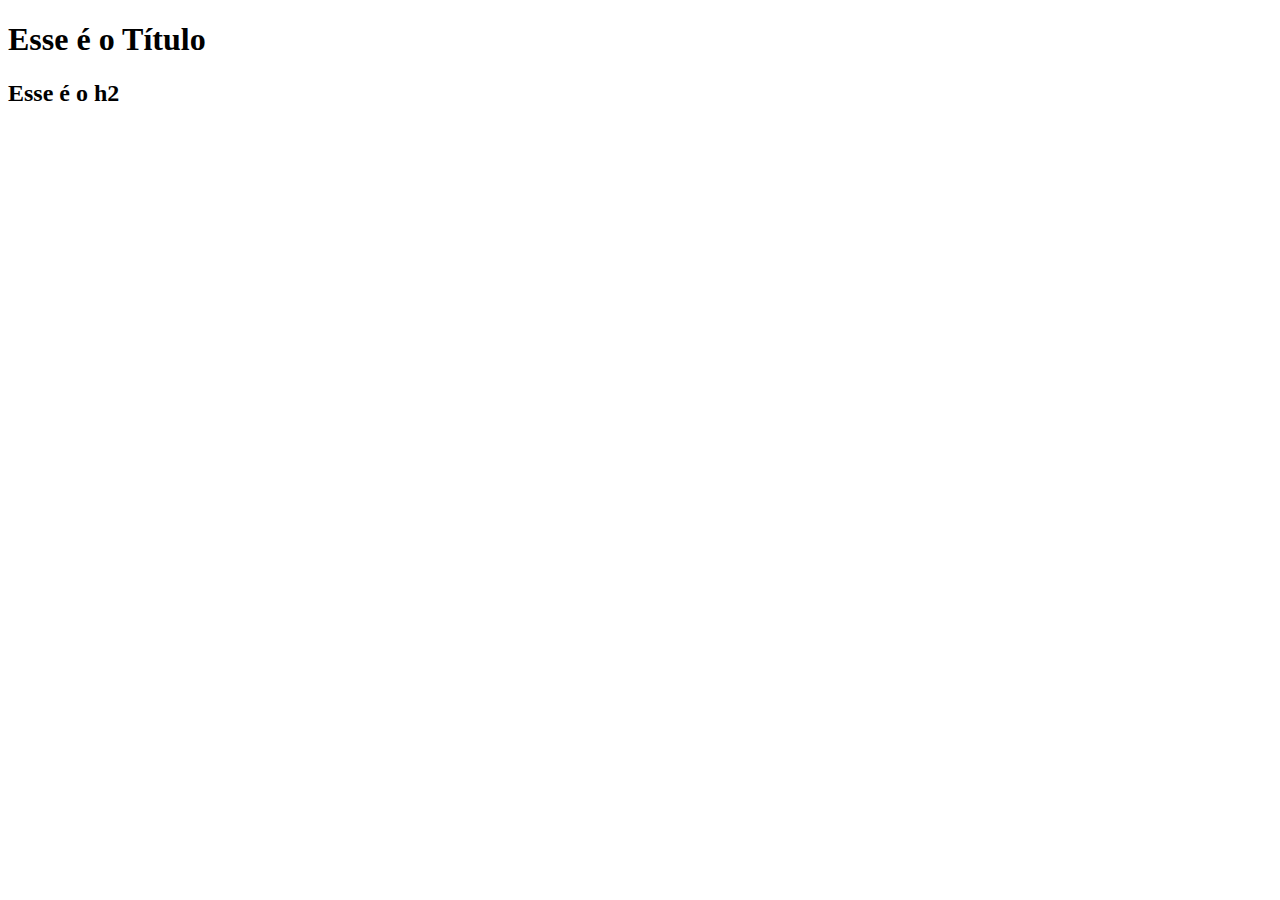
<file: o-que-e-o-dom/index.html>
<!DOCTYPE html>
<html lang="en">
  <head>
    <meta charset="UTF-8" />
    <meta http-equiv="X-UA-Compatible" content="IE=edge" />
    <meta name="viewport" content="width=device-width, initial-scale=1.0" />
    <title>O que é o DOM</title>
  </head>
  <body>
    <h1 class="titulo-principal azul ativo">Esse é o Título</h1>
    <h2 class="ativo">Esse é o h2</h2>
    <script src="script.js"></script>
  </body>
</html>
</file>
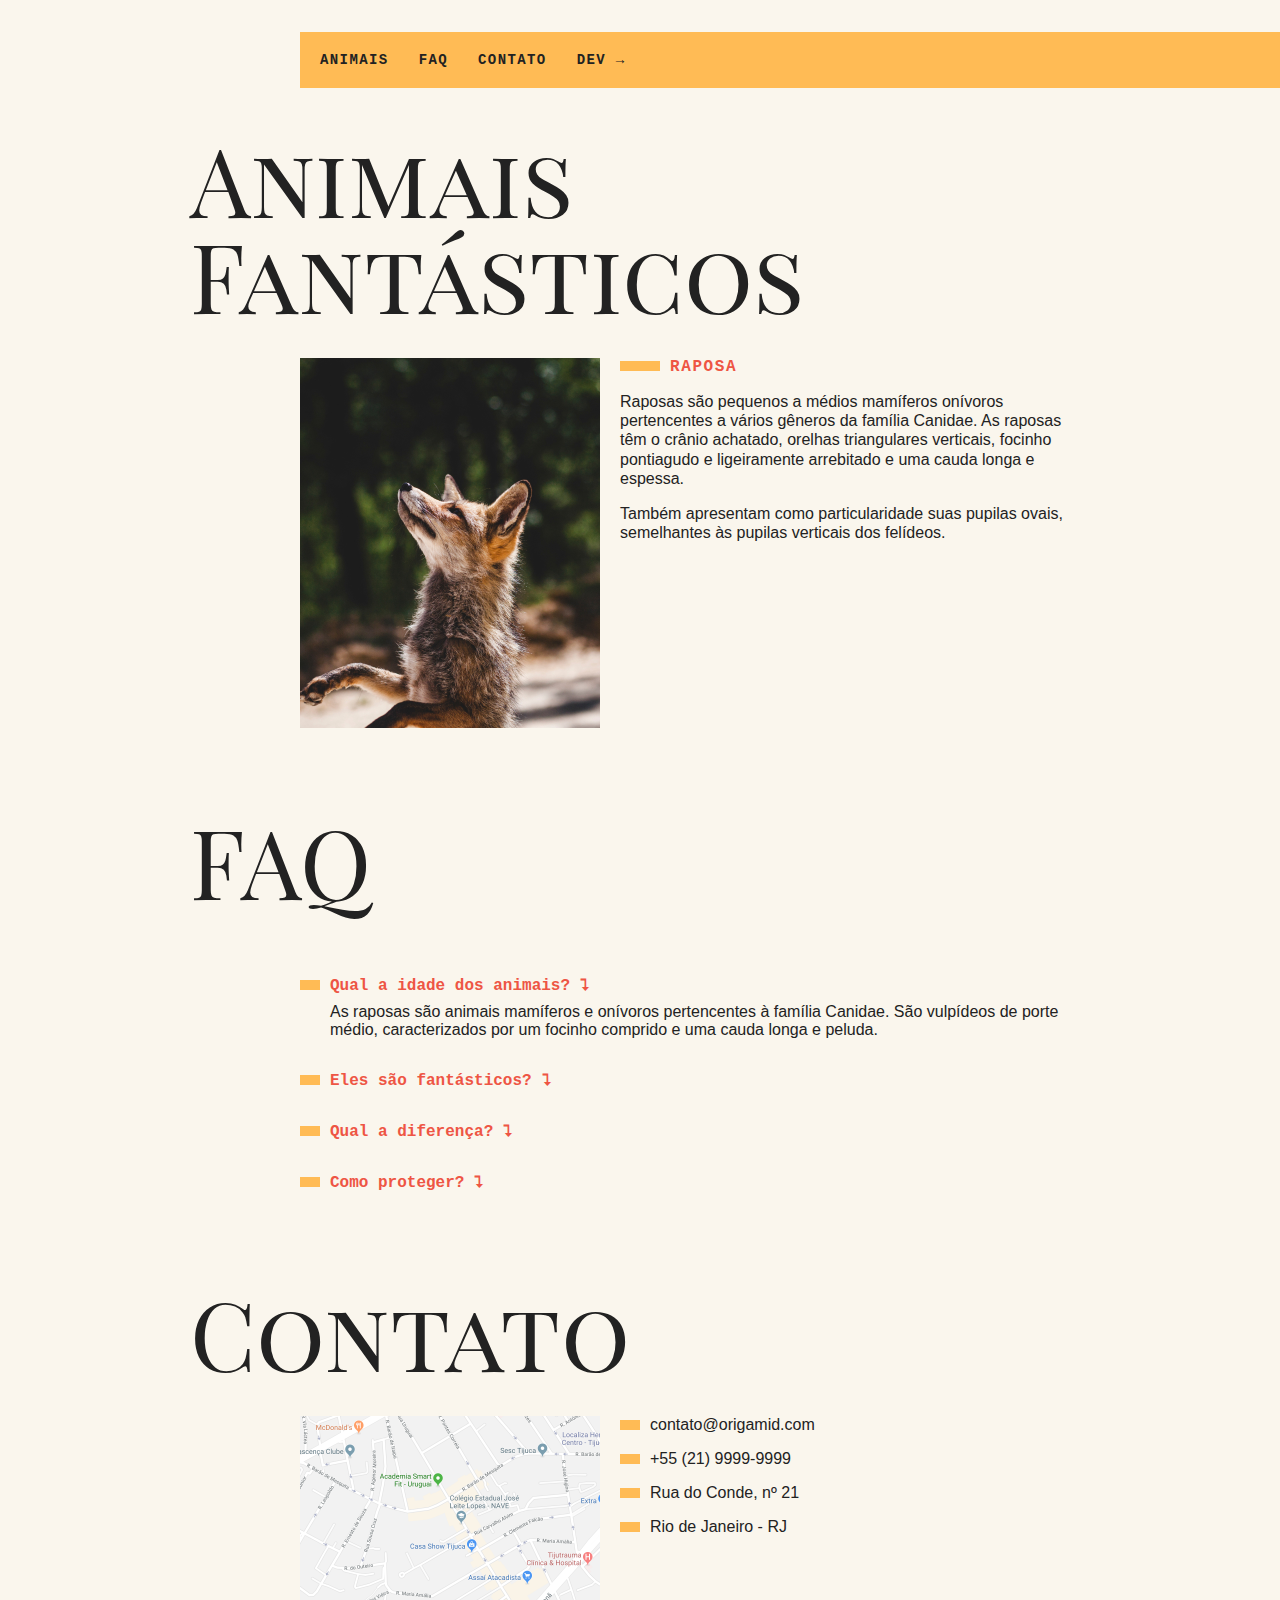
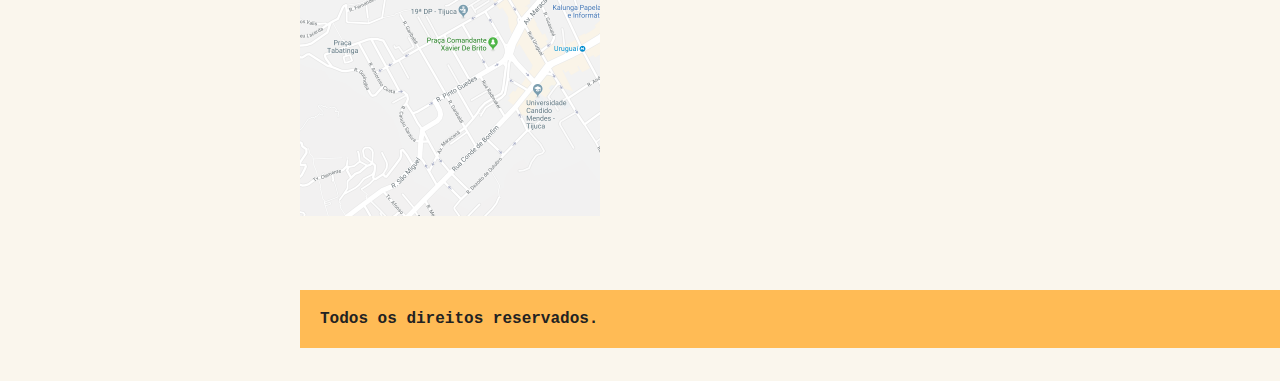
<file: scroll-suave-link-interno/index.html>
<!DOCTYPE html>
<html>
  <head>
    <meta charset="UTF-8" />
    <meta http-equiv="X-UA-Compatible" content="IE=edge" />
    <title>Animais Fantásticos</title>
    <meta name="viewport" content="width=device-width, initial-scale=1.0" />
    <link
      href="https://fonts.googleapis.com/css2?family=Merriweather:ital,wght@1,900&family=Playfair+Display+SC"
      rel="stylesheet"
    />
    <script>
      // documentElement p falar com html inteiro
      document.documentElement.className += " js";
    </script>
    <link rel="stylesheet" type="text/css" href="css/style.css" />
  </head>
  <body>
    <nav class="menu js-menu">
      <ul>
        <li><a href="#animais">Animais</a></li>
        <li><a href="#faq">Faq</a></li>
        <li><a href="#contato">Contato</a></li>
        <li><a href="https://origamid.com/">Dev →</a></li>
      </ul>
    </nav>
    <section class="grid-section animais" id="animais">
      <h1 class="titulo">Animais Fantásticos</h1>
      <ul class="animais-lista js-tabmenu">
        <li>
          <img src="img/imagem1.jpg" />
        </li>
        <li>
          <img src="img/imagem2.jpg" />
        </li>
        <li>
          <img src="img/imagem3.jpg" />
        </li>
        <li>
          <img src="img/imagem4.jpg" />
        </li>
        <li>
          <img src="img/imagem5.jpg" />
        </li>
        <li>
          <img src="img/imagem6.jpg" />
        </li>
      </ul>
      <div class="animais-descricao js-tabcontent">
        <section>
          <h2>Raposa</h2>
          <p>
            Raposas são pequenos a médios mamíferos onívoros pertencentes a
            vários gêneros da família Canidae. As raposas têm o crânio achatado,
            orelhas triangulares verticais, focinho pontiagudo e ligeiramente
            arrebitado e uma cauda longa e espessa.
          </p>
          <p>
            Também apresentam como particularidade suas pupilas ovais,
            semelhantes às pupilas verticais dos felídeos.
          </p>
        </section>
        <section>
          <h2>Esquilo</h2>
          <p>
            Raposas são pequenos a médios mamíferos onívoros pertencentes a
            vários gêneros da família Canidae. As raposas têm o crânio achatado,
            orelhas triangulares verticais, focinho pontiagudo e ligeiramente
            arrebitado e uma cauda longa e espessa.
          </p>
          <p>
            Também apresentam como particularidade suas pupilas ovais,
            semelhantes às pupilas verticais dos felídeos.
          </p>
          <p>
            De cerca de 40 espécies reconhecidas como raposas, somente 12
            pertencem ao gênero Vulpes das "raposas verdadeiras", do qual a
            raposa vermelha é a mais comum.
          </p>
          <p>
            Também apresentam como particularidade suas pupilas ovais,
            semelhantes às pupilas verticais dos felídeos.
          </p>
          <p>
            De cerca de 40 espécies reconhecidas como raposas, somente 12
            pertencem ao gênero Vulpes das "raposas verdadeiras", do qual a
            raposa vermelha é a mais comum.
          </p>
          <p>
            Também apresentam como particularidade suas pupilas ovais,
            semelhantes às pupilas verticais dos felídeos.
          </p>
        </section>
        <section>
          <h2>Urso</h2>
          <p>
            Raposas são pequenos a médios mamíferos onívoros pertencentes a
            vários gêneros da família Canidae. As raposas têm o crânio achatado,
            orelhas triangulares verticais, focinho pontiagudo e ligeiramente
            arrebitado e uma cauda longa e espessa.
          </p>
          <p>
            Também apresentam como particularidade suas pupilas ovais,
            semelhantes às pupilas verticais dos felídeos.
          </p>
          <p>
            De cerca de 40 espécies reconhecidas como raposas, somente 12
            pertencem ao gênero Vulpes das "raposas verdadeiras", do qual a
            raposa vermelha é a mais comum.
          </p>
          <p>
            Também apresentam como particularidade suas pupilas ovais,
            semelhantes às pupilas verticais dos felídeos.
          </p>
        </section>
        <section>
          <h2>Lobo</h2>
          <p>
            Raposas são pequenos a médios mamíferos onívoros pertencentes a
            vários gêneros da família Canidae. As raposas têm o crânio achatado,
            orelhas triangulares verticais, focinho pontiagudo e ligeiramente
            arrebitado e uma cauda longa e espessa.
          </p>
          <p>
            Também apresentam como particularidade suas pupilas ovais,
            semelhantes às pupilas verticais dos felídeos.
          </p>
          <p>
            De cerca de 40 espécies reconhecidas como raposas, somente 12
            pertencem ao gênero Vulpes das "raposas verdadeiras", do qual a
            raposa vermelha é a mais comum.
          </p>
          <p>
            Também apresentam como particularidade suas pupilas ovais,
            semelhantes às pupilas verticais dos felídeos.
          </p>
        </section>
        <section>
          <h2>Macaco</h2>
          <p>
            Raposas são pequenos a médios mamíferos onívoros pertencentes a
            vários gêneros da família Canidae. As raposas têm o crânio achatado,
            orelhas triangulares verticais, focinho pontiagudo e ligeiramente
            arrebitado e uma cauda longa e espessa.
          </p>
          <p>
            Também apresentam como particularidade suas pupilas ovais,
            semelhantes às pupilas verticais dos felídeos.
          </p>
          <p>
            De cerca de 40 espécies reconhecidas como raposas, somente 12
            pertencem ao gênero Vulpes das "raposas verdadeiras", do qual a
            raposa vermelha é a mais comum.
          </p>
          <p>
            Também apresentam como particularidade suas pupilas ovais,
            semelhantes às pupilas verticais dos felídeos.
          </p>
        </section>
        <section>
          <h2>Leão</h2>
          <p>
            Raposas são pequenos a médios mamíferos onívoros pertencentes a
            vários gêneros da família Canidae. As raposas têm o crânio achatado,
            orelhas triangulares verticais, focinho pontiagudo e ligeiramente
            arrebitado e uma cauda longa e espessa.
          </p>
          <p>
            Também apresentam como particularidade suas pupilas ovais,
            semelhantes às pupilas verticais dos felídeos.
          </p>
          <p>
            De cerca de 40 espécies reconhecidas como raposas, somente 12
            pertencem ao gênero Vulpes das "raposas verdadeiras", do qual a
            raposa vermelha é a mais comum.
          </p>
          <p>
            Também apresentam como particularidade suas pupilas ovais,
            semelhantes às pupilas verticais dos felídeos.
          </p>
        </section>
      </div>
    </section>

    <section class="grid-section faq" id="faq">
      <h1 class="titulo">FAQ</h1>
      <dl class="faq-lista js-accordion">
        <dt>Qual a idade dos animais?</dt>
        <dd>
          As raposas são animais mamíferos e onívoros pertencentes à família
          Canidae. São vulpídeos de porte médio, caracterizados por um focinho
          comprido e uma cauda longa e peluda.
        </dd>
        <dt>Eles são fantásticos?</dt>
        <dd>
          Também apresentam como particularidade suas pupilas ovais, semelhantes
          às pupilas verticais dos felídeos.
        </dd>
        <dt>Qual a diferença?</dt>
        <dd>
          As raposas são animais mamíferos e onívoros pertencentes à família
          Canidae. São vulpídeos de porte médio, caracterizados por um focinho
          comprido e uma cauda longa e peluda.
        </dd>
        <dt>Como proteger?</dt>
        <dd>
          Também apresentam como particularidade suas pupilas ovais, semelhantes
          às pupilas verticais dos felídeos.
        </dd>
      </dl>
    </section>

    <section class="grid-section contato" id="contato">
      <h1 class="titulo">Contato</h1>
      <div class="mapa">
        <img src="img/mapa.png" />
      </div>
      <ul class="dados">
        <li>contato@origamid.com</li>
        <li>+55 (21) 9999-9999</li>
        <li>Rua do Conde, nº 21</li>
        <li>Rio de Janeiro - RJ</li>
      </ul>
    </section>

    <footer class="copy">
      <p>Todos os direitos reservados.</p>
    </footer>
    <script src="script.js"></script>
  </body>
</html>
</file>
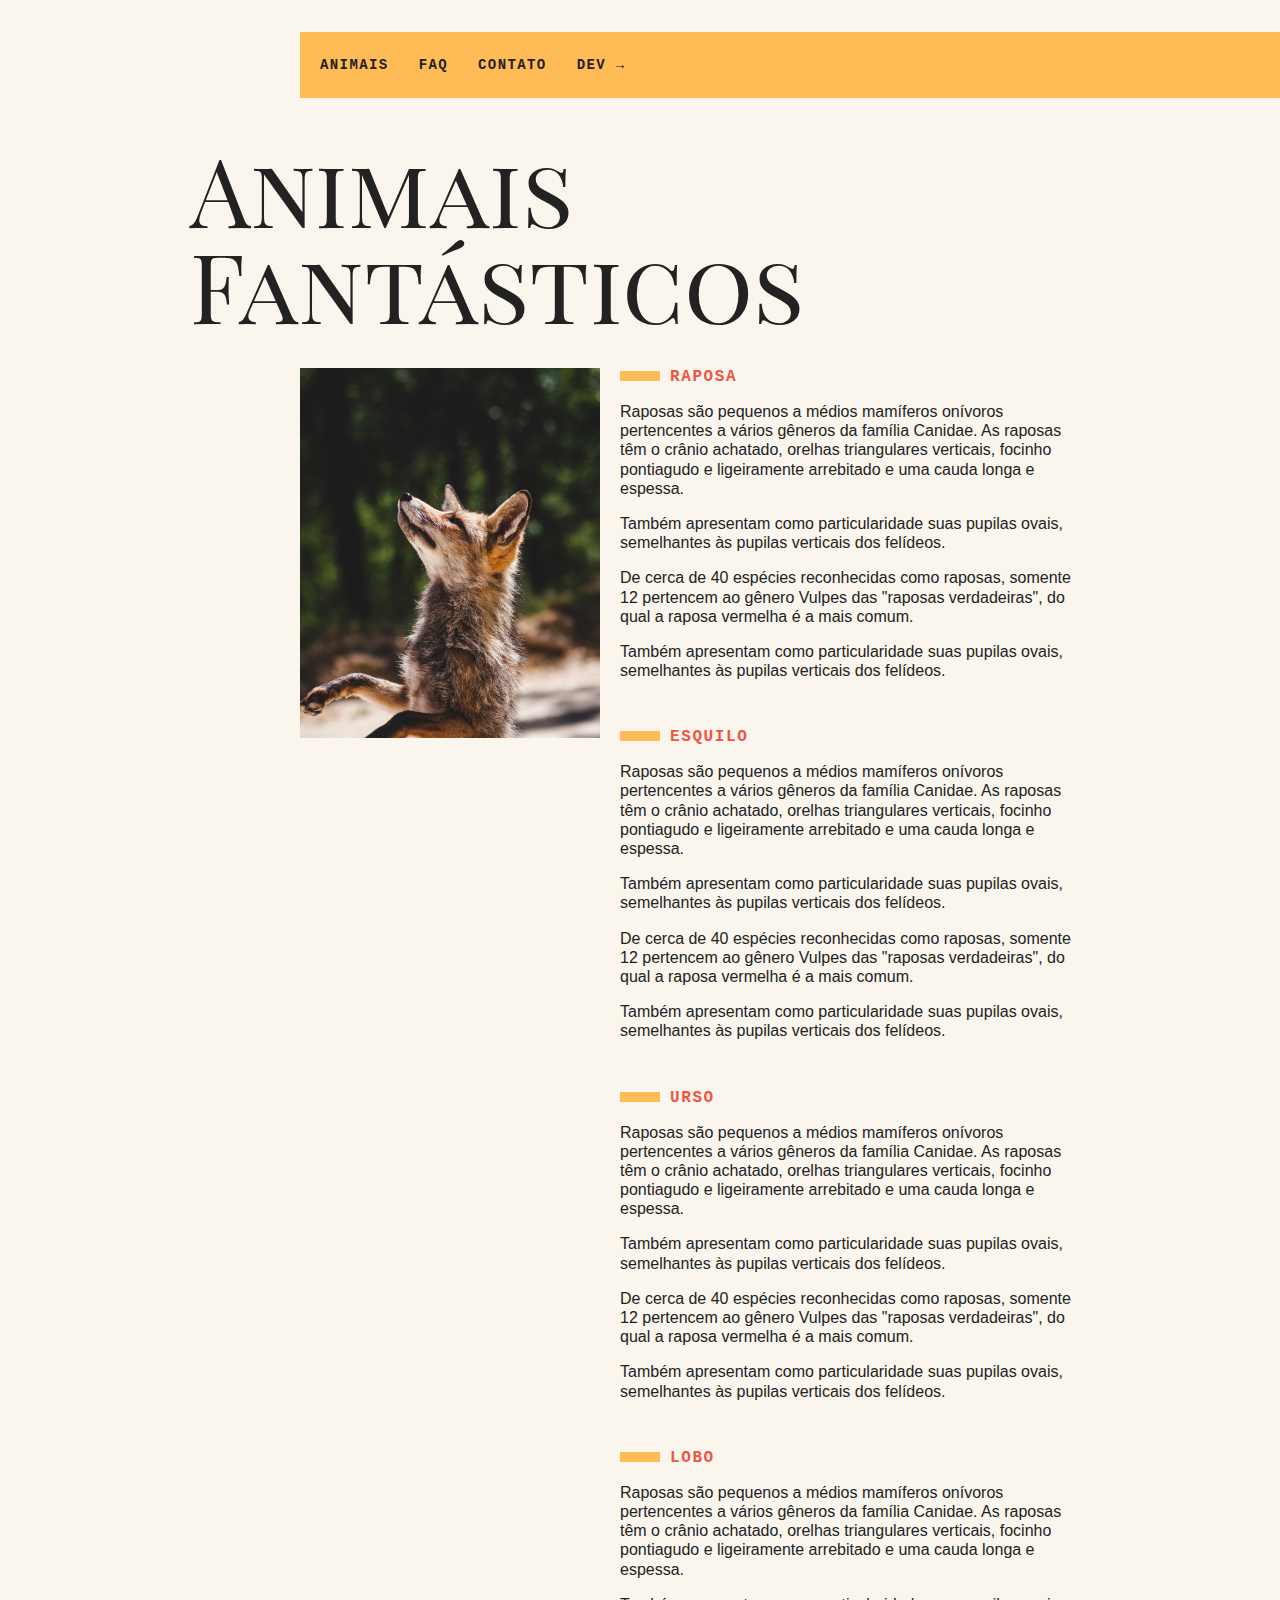
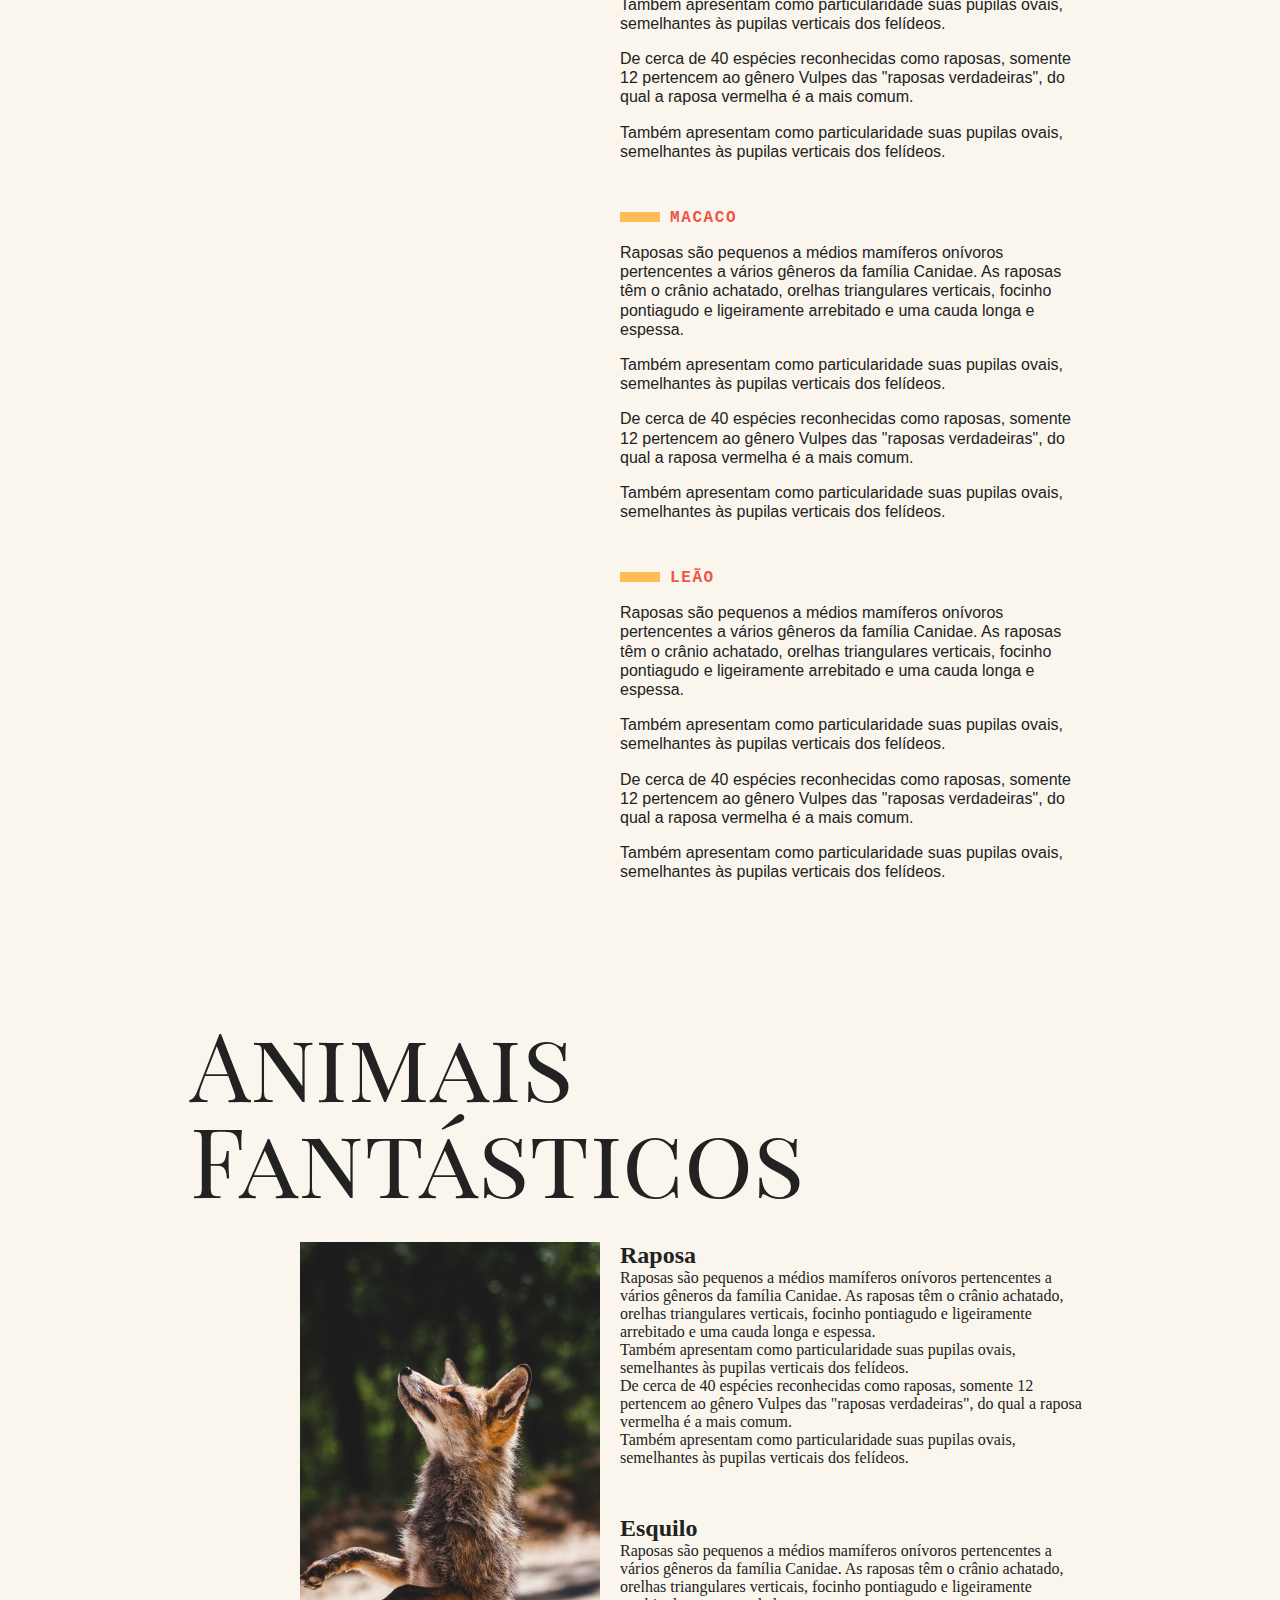
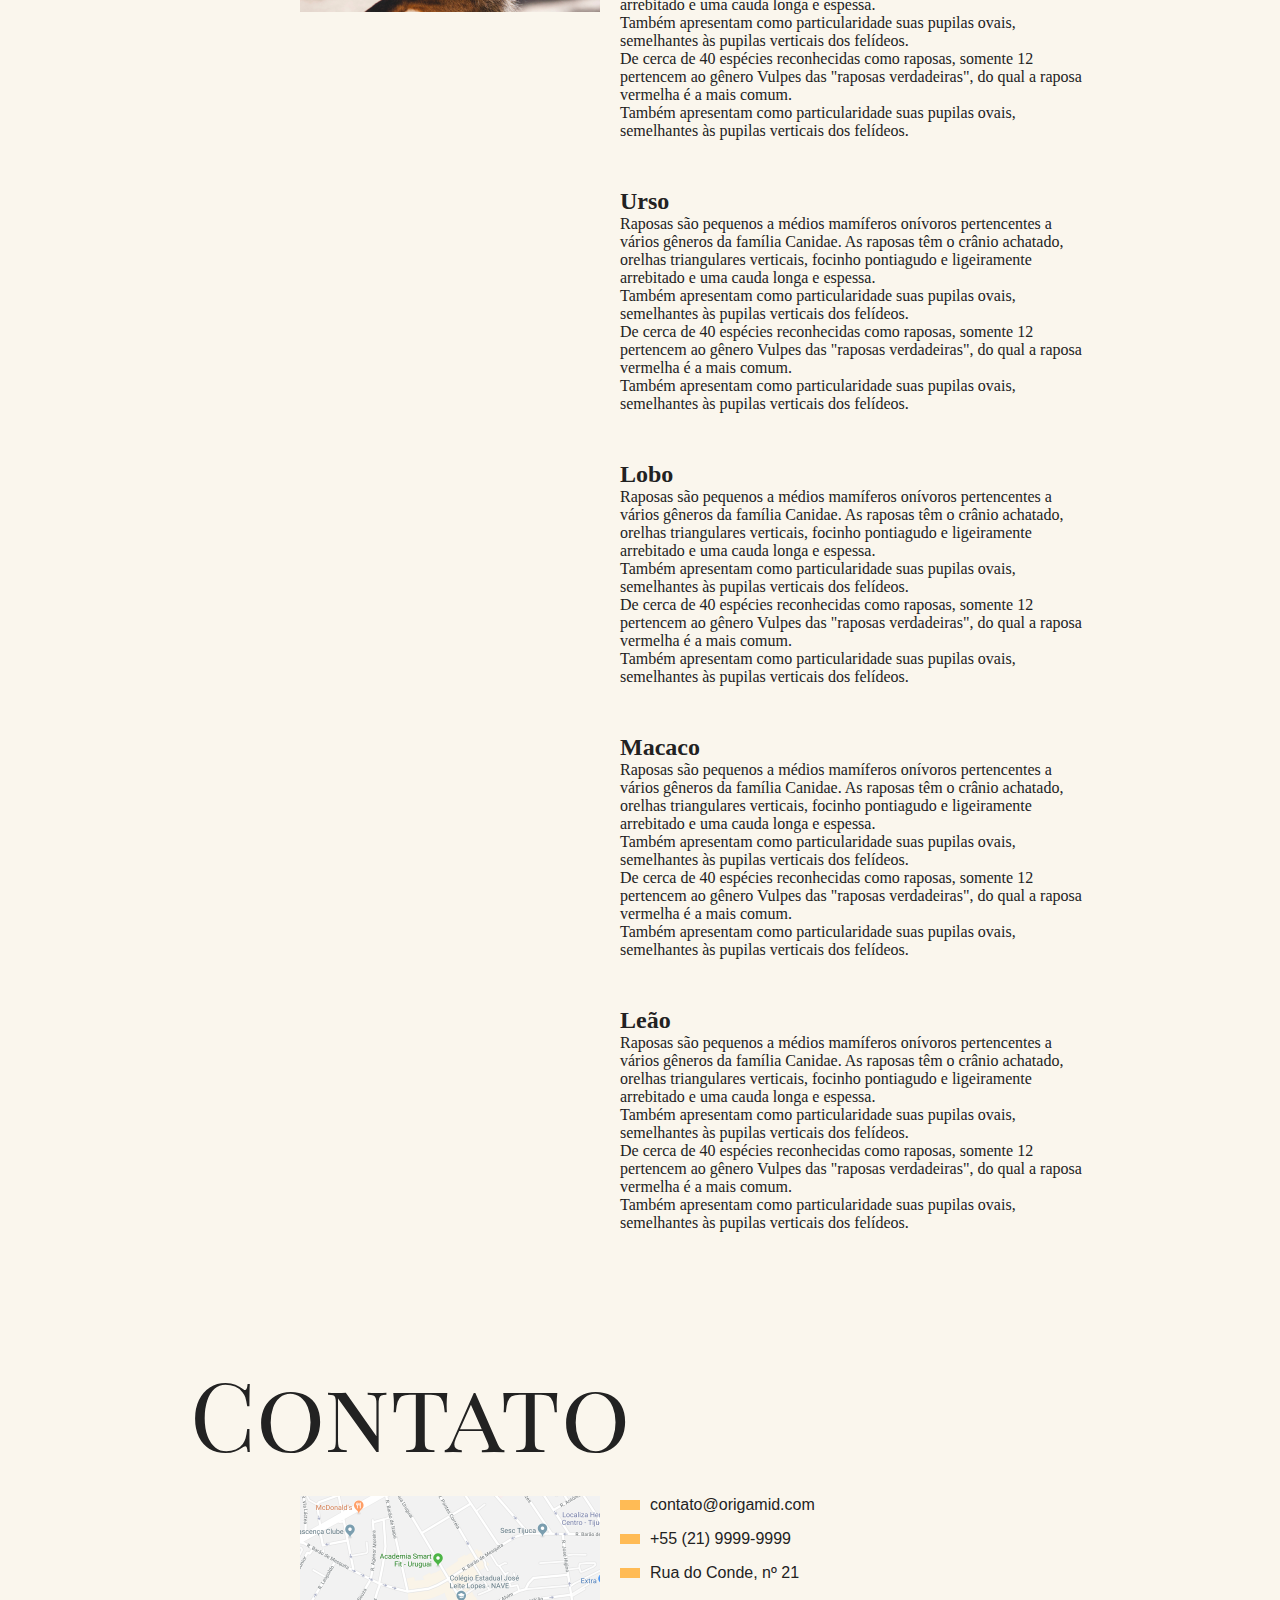
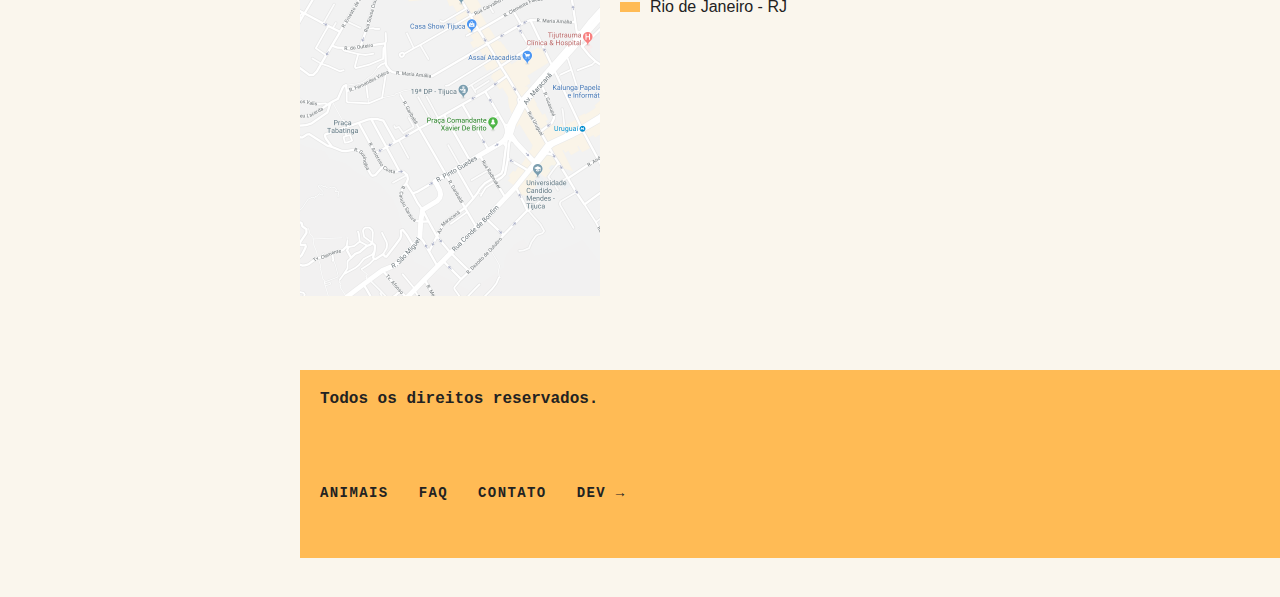
<file: transversing-e-manipulacao/index.html>
<!DOCTYPE html>
<html>
  <head>
    <meta charset="UTF-8" />
    <meta http-equiv="X-UA-Compatible" content="IE=edge" />
    <title>Animais Fantásticos</title>
    <meta name="viewport" content="width=device-width, initial-scale=1.0" />
    <link
      href="https://fonts.googleapis.com/css2?family=Merriweather:ital,wght@1,900&family=Playfair+Display+SC"
      rel="stylesheet"
    />
    <link rel="stylesheet" type="text/css" href="css/style.css" />
  </head>
  <body>
    <nav class="menu">
      <ul>
        <li><a href="#animais">Animais</a></li>
        <li><a href="#faq">Faq</a></li>
        <li><a href="#contato">Contato</a></li>
        <li><a href="https://origamid.com/">Dev →</a></li>
      </ul>
    </nav>
    <section class="grid-section animais" id="animais">
      <h1 class="titulo">Animais Fantásticos</h1>
      <ul class="animais-lista">
        <!-- Teste comentário -->
        <li>
          <img src="img/imagem1.jpg" />
        </li>
        <li>
          <img src="img/imagem2.jpg" />
        </li>
        <li>
          <img src="img/imagem3.jpg" />
        </li>
        <li>
          <img src="img/imagem4.jpg" />
        </li>
        <li>
          <img src="img/imagem5.jpg" />
        </li>
        <li>
          <img src="img/imagem6.jpg" />
        </li>
      </ul>
      <div class="animais-descricao">
        <section>
          <h2>Raposa</h2>
          <p>
            Raposas são pequenos a médios mamíferos onívoros pertencentes a
            vários gêneros da família Canidae. As raposas têm o crânio achatado,
            orelhas triangulares verticais, focinho pontiagudo e ligeiramente
            arrebitado e uma cauda longa e espessa.
          </p>
          <p>
            Também apresentam como particularidade suas pupilas ovais,
            semelhantes às pupilas verticais dos felídeos.
          </p>
          <p>
            De cerca de 40 espécies reconhecidas como raposas, somente 12
            pertencem ao gênero Vulpes das "raposas verdadeiras", do qual a
            raposa vermelha é a mais comum.
          </p>
          <p>
            Também apresentam como particularidade suas pupilas ovais,
            semelhantes às pupilas verticais dos felídeos.
          </p>
        </section>
        <section>
          <h2>Esquilo</h2>
          <p>
            Raposas são pequenos a médios mamíferos onívoros pertencentes a
            vários gêneros da família Canidae. As raposas têm o crânio achatado,
            orelhas triangulares verticais, focinho pontiagudo e ligeiramente
            arrebitado e uma cauda longa e espessa.
          </p>
          <p>
            Também apresentam como particularidade suas pupilas ovais,
            semelhantes às pupilas verticais dos felídeos.
          </p>
          <p>
            De cerca de 40 espécies reconhecidas como raposas, somente 12
            pertencem ao gênero Vulpes das "raposas verdadeiras", do qual a
            raposa vermelha é a mais comum.
          </p>
          <p>
            Também apresentam como particularidade suas pupilas ovais,
            semelhantes às pupilas verticais dos felídeos.
          </p>
        </section>
        <section>
          <h2>Urso</h2>
          <p>
            Raposas são pequenos a médios mamíferos onívoros pertencentes a
            vários gêneros da família Canidae. As raposas têm o crânio achatado,
            orelhas triangulares verticais, focinho pontiagudo e ligeiramente
            arrebitado e uma cauda longa e espessa.
          </p>
          <p>
            Também apresentam como particularidade suas pupilas ovais,
            semelhantes às pupilas verticais dos felídeos.
          </p>
          <p>
            De cerca de 40 espécies reconhecidas como raposas, somente 12
            pertencem ao gênero Vulpes das "raposas verdadeiras", do qual a
            raposa vermelha é a mais comum.
          </p>
          <p>
            Também apresentam como particularidade suas pupilas ovais,
            semelhantes às pupilas verticais dos felídeos.
          </p>
        </section>
        <section>
          <h2>Lobo</h2>
          <p>
            Raposas são pequenos a médios mamíferos onívoros pertencentes a
            vários gêneros da família Canidae. As raposas têm o crânio achatado,
            orelhas triangulares verticais, focinho pontiagudo e ligeiramente
            arrebitado e uma cauda longa e espessa.
          </p>
          <p>
            Também apresentam como particularidade suas pupilas ovais,
            semelhantes às pupilas verticais dos felídeos.
          </p>
          <p>
            De cerca de 40 espécies reconhecidas como raposas, somente 12
            pertencem ao gênero Vulpes das "raposas verdadeiras", do qual a
            raposa vermelha é a mais comum.
          </p>
          <p>
            Também apresentam como particularidade suas pupilas ovais,
            semelhantes às pupilas verticais dos felídeos.
          </p>
        </section>
        <section>
          <h2>Macaco</h2>
          <p>
            Raposas são pequenos a médios mamíferos onívoros pertencentes a
            vários gêneros da família Canidae. As raposas têm o crânio achatado,
            orelhas triangulares verticais, focinho pontiagudo e ligeiramente
            arrebitado e uma cauda longa e espessa.
          </p>
          <p>
            Também apresentam como particularidade suas pupilas ovais,
            semelhantes às pupilas verticais dos felídeos.
          </p>
          <p>
            De cerca de 40 espécies reconhecidas como raposas, somente 12
            pertencem ao gênero Vulpes das "raposas verdadeiras", do qual a
            raposa vermelha é a mais comum.
          </p>
          <p>
            Também apresentam como particularidade suas pupilas ovais,
            semelhantes às pupilas verticais dos felídeos.
          </p>
        </section>
        <section>
          <h2>Leão</h2>
          <p>
            Raposas são pequenos a médios mamíferos onívoros pertencentes a
            vários gêneros da família Canidae. As raposas têm o crânio achatado,
            orelhas triangulares verticais, focinho pontiagudo e ligeiramente
            arrebitado e uma cauda longa e espessa.
          </p>
          <p>
            Também apresentam como particularidade suas pupilas ovais,
            semelhantes às pupilas verticais dos felídeos.
          </p>
          <p>
            De cerca de 40 espécies reconhecidas como raposas, somente 12
            pertencem ao gênero Vulpes das "raposas verdadeiras", do qual a
            raposa vermelha é a mais comum.
          </p>
          <p>
            Também apresentam como particularidade suas pupilas ovais,
            semelhantes às pupilas verticais dos felídeos.
          </p>
        </section>
      </div>
    </section>

    <section class="grid-section faq" id="faq">
      <h1 class="titulo">FAQ</h1>
      <dl class="faq-lista">
        <dt>Qual a idade dos animais?</dt>
        <dd>
          As raposas são animais mamíferos e onívoros pertencentes à família
          Canidae. São vulpídeos de porte médio, caracterizados por um focinho
          comprido e uma cauda longa e peluda.
        </dd>
        <dt>Eles são fantásticos?</dt>
        <dd>
          Também apresentam como particularidade suas pupilas ovais, semelhantes
          às pupilas verticais dos felídeos.
        </dd>
        <dt>Qual a diferença?</dt>
        <dd>
          As raposas são animais mamíferos e onívoros pertencentes à família
          Canidae. São vulpídeos de porte médio, caracterizados por um focinho
          comprido e uma cauda longa e peluda.
        </dd>
        <dt>Como proteger?</dt>
        <dd>
          Também apresentam como particularidade suas pupilas ovais, semelhantes
          às pupilas verticais dos felídeos.
        </dd>
      </dl>
    </section>

    <section class="grid-section contato" id="contato">
      <h1 class="titulo">Contato</h1>
      <div class="mapa">
        <img src="img/mapa.png" />
      </div>
      <ul class="dados">
        <li>contato@origamid.com</li>
        <li>+55 (21) 9999-9999</li>
        <li>Rua do Conde, nº 21</li>
        <li>Rio de Janeiro - RJ</li>
      </ul>
    </section>

    <footer class="copy">
      <p>Todos os direitos reservados.</p>
    </footer>
    <script src="script.js"></script>
  </body>
</html>
</file>
<file: accordion-list/css/style.css>
/* parte de resetar estilos */
body,
h1,
h2,
ul,
li,
p,
dd,
dt,
dl {
  margin: 0px;
  padding: 0px;
}

img {
  /* p evitar que a imagem ultrapasse o tamanho do container, isso faz com que as imagens fiquem automaticamente responsivas, pra que parem de estourar o container */
  display: block;
  max-width: 100%;
}

ul {
  list-style: none;
}

/* aqui acaba a parte de resetar os estilos */

body {
  background: #faf6ed;
  color: #222;
  -webkit-font-smoothing: antialiased;
  display: grid;
  grid-template-columns: 1fr 120px minmax(300px, 800px) 1fr; /* 4 colunas */
}

.menu {
  grid-column: 3 / 5; /* p menu começar na terceira coluna e terminar na linha 5 (no canto) */
  margin-top: 2rem; /* mais ou menos 32px */
  margin-bottom: 2rem;
  background: #fb5;
}

.menu ul {
  display: flex;
  flex-wrap: wrap;
  padding: 10px;
}

.menu li a {
  display: block;
  padding: 10px; /* p aumentar a área de clique */
  margin-right: 10px;
  color: #222;
  text-decoration: none;
  font-family: "IBM Plex Mono", monospace;
  font-weight: bold;
  text-transform: uppercase;
  font-size: 0.875rem;
  letter-spacing: 0.1em;
}

.grid-section {
  grid-column: 2 / 4;
  width: 100%;
  box-sizing: border-box;
  padding: 10px;
  display: grid;
  grid-template-columns: /* 1ª coluna :*/ 90px /* 2ª coluna (imagens):*/ 300px /* 3ª coluna :*/ 1fr; /* a terceira coluna é a coluna do texto p aumentar e diminuir, fica livre */
  grid-gap: 20px;
  margin-bottom: 4rem;
}

.titulo {
  font-family: "Playfair Display SC", georgia;
  font-size: 6rem; /* (6 * 16) */
  line-height: 1;
  font-weight: 400;
  margin-bottom: 1rem;
  grid-column: 1 / 4; /* pega de ponta a ponta */
}

.animais h2 {
  font-family: "IBM Plex Mono", monospace;
  font-size: 1rem;
  text-transform: uppercase;
  letter-spacing: 0.1em;
  margin-bottom: 1rem;
  color: #e54;
}

.animais h2::before {
  content: "";
  display: inline-block;
  width: 40px;
  height: 10px;
  margin-right: 10px;
  background-color: #fb5;
}

.animais p {
  font-family: Helvetica, Arial;
  line-height: 1.2;
  margin-bottom: 1rem;
}

.animais-lista {
  height: 370px;
  overflow-y: scroll; /* oq estourar o container eu quero que coloque um scroll */
  grid-column: 2;
}

.animais-lista li {
  cursor: pointer; /* p indicar que as imagens são clicáveis */
}

.animais-lista::-webkit-scrollbar {
  width: 18px;
}

.animais-lista::-webkit-scrollbar-thumb {
  background: #fb5;
  border-left: 4px solid #faf6ed;
  border-right: 4px solid #faf6ed;
}

.animais-lista::-webkit-scrollbar-track {
  background: #faf6ed;
}

.animais-descricao {
  grid-column: 3;
}

.animais-descricao section {
  margin-bottom: 3rem;
}

.faq-lista {
  grid-column: 2 / 4;
}

.faq-lista dt {
  font-family: "IBM Plex Mono", monospace;
  font-weight: bold;
  margin-top: 2rem;
  margin-bottom: 0.5rem;
  color: #e54;
}

.faq-lista dt::before {
  content: "";
  display: inline-block; /* p posicionar */
  width: 20px;
  height: 10px;
  margin-right: 10px;
  background: #fb5;
}

.faq-lista dd {
  font-family: Helvetica, Arial;
  margin-bottom: 0.5rem;
  margin-left: 30px;
}

.mapa {
  grid-column: 2;
}

.dados {
  grid-column: 3;
}

.dados li {
  margin-bottom: 1rem;
  font-family: Helvetica, Arial;
}

.dados li::before {
  content: "";
  display: inline-block; /* p posicionar */
  width: 20px;
  height: 10px;
  margin-right: 10px;
  background: #fb5;
}

.copy {
  grid-column: 3 / 5;
  margin-bottom: 2rem;
  background: #fb5;
}

.copy p {
  padding: 20px;
  font-family: "IBM Plex Mono", monospace;
  font-weight: bold;
}

@media (max-width: 700px) {
  body {
    grid-template-columns: 1fr;
  }
  .menu,
  .grid-section,
  .copy {
    grid-column: 1;
  }
  .grid-section {
    grid-template-columns: 100px 1fr;
    grid-gap: 10px;
  }
  .animais-lista {
    grid-column: 1;
  }
  .faq-lista,
  .dados,
  .mapa {
    grid-column: 1 / 3;
  }
  .grid-section h1 {
    font-size: 3rem;
  }
  .menu {
    margin-top: 0px;
  }
  .copy {
    margin-bottom: 0px;
  }
}

.js .js-tabcontent section {
  display: none; /*p sumir o texto de cada p dos animais*/
}

.js-tabcontent section.ativo {
  display: block !important; /* aqui só vai mostrar o texto do animal que eu clicar */
  animation: show 0.5s forwards; /*forwards p q cada animação fique no estado final dela (no estado de to), se nao colocar isso ela volta pro estado inicial */
}

@keyframes show {
  from {
    opacity: 0;
    transform: translate3d(-30px, 0, 0);
  }
  to {
    opacity: 1;
    transform: translate3d(0, 0, 0);
  }
}

/* com o .js na frente sozinho ele só vai fazer o display none caso o javascript esteja ativado */
.js .js-accordion dd {
  display: none; /*assim as respostas nao ficam aparecendo */
}

/* setinha do lado das perguntas: */
.js-accordion dt::after {
  content: "⮧";
  margin-left: 10px;
}

.js-accordion dt.ativo::after {
  content: "⮥";
}

.js-accordion dd.ativo {
  display: block;
  animation: slideDown 0.5s forwards;
}

@keyframes slideDown {
  from {
    opacity: 0;
    max-height: 0;
  }

  to {
    max-height: 200px;
    opacity: 1;
  }
}
</file>
<file: animacao-ao-scroll/css/style.css>
/* parte de resetar estilos */
body,
h1,
h2,
ul,
li,
p,
dd,
dt,
dl {
  margin: 0px;
  padding: 0px;
}

img {
  /* p evitar que a imagem ultrapasse o tamanho do container, isso faz com que as imagens fiquem automaticamente responsivas, pra que parem de estourar o container */
  display: block;
  max-width: 100%;
}

ul {
  list-style: none;
}

/* aqui acaba a parte de resetar os estilos */

body {
  background: #faf6ed;
  color: #222;
  -webkit-font-smoothing: antialiased;
  display: grid;
  grid-template-columns: 1fr 120px minmax(300px, 800px) 1fr; /* 4 colunas */
}

.menu {
  grid-column: 3 / 5; /* p menu começar na terceira coluna e terminar na linha 5 (no canto) */
  margin-top: 2rem; /* mais ou menos 32px */
  margin-bottom: 2rem;
  background: #fb5;
}

.menu ul {
  display: flex;
  flex-wrap: wrap;
  padding: 10px;
}

.menu li a {
  display: block;
  padding: 10px; /* p aumentar a área de clique */
  margin-right: 10px;
  color: #222;
  text-decoration: none;
  font-family: "IBM Plex Mono", monospace;
  font-weight: bold;
  text-transform: uppercase;
  font-size: 0.875rem;
  letter-spacing: 0.1em;
}

.grid-section {
  grid-column: 2 / 4;
  width: 100%;
  box-sizing: border-box;
  padding: 10px;
  display: grid;
  grid-template-columns: /* 1ª coluna :*/ 90px /* 2ª coluna (imagens):*/ 300px /* 3ª coluna :*/ 1fr; /* a terceira coluna é a coluna do texto p aumentar e diminuir, fica livre */
  grid-gap: 20px;
  margin-bottom: 4rem;
}

.titulo {
  font-family: "Playfair Display SC", georgia;
  font-size: 6rem; /* (6 * 16) */
  line-height: 1;
  font-weight: 400;
  margin-bottom: 1rem;
  grid-column: 1 / 4; /* pega de ponta a ponta */
}

.animais h2 {
  font-family: "IBM Plex Mono", monospace;
  font-size: 1rem;
  text-transform: uppercase;
  letter-spacing: 0.1em;
  margin-bottom: 1rem;
  color: #e54;
}

.animais h2::before {
  content: "";
  display: inline-block;
  width: 40px;
  height: 10px;
  margin-right: 10px;
  background-color: #fb5;
}

.animais p {
  font-family: Helvetica, Arial;
  line-height: 1.2;
  margin-bottom: 1rem;
}

.animais-lista {
  height: 370px;
  overflow-y: scroll; /* oq estourar o container eu quero que coloque um scroll */
  grid-column: 2;
}

.animais-lista li {
  cursor: pointer; /* p indicar que as imagens são clicáveis */
}

.animais-lista::-webkit-scrollbar {
  width: 18px;
}

.animais-lista::-webkit-scrollbar-thumb {
  background: #fb5;
  border-left: 4px solid #faf6ed;
  border-right: 4px solid #faf6ed;
}

.animais-lista::-webkit-scrollbar-track {
  background: #faf6ed;
}

.animais-descricao {
  grid-column: 3;
}

.animais-descricao section {
  margin-bottom: 3rem;
}

.faq-lista {
  grid-column: 2 / 4;
}

.faq-lista dt {
  font-family: "IBM Plex Mono", monospace;
  font-weight: bold;
  margin-top: 2rem;
  margin-bottom: 0.5rem;
  color: #e54;
}

.faq-lista dt::before {
  content: "";
  display: inline-block; /* p posicionar */
  width: 20px;
  height: 10px;
  margin-right: 10px;
  background: #fb5;
}

.faq-lista dd {
  font-family: Helvetica, Arial;
  margin-bottom: 0.5rem;
  margin-left: 30px;
}

.mapa {
  grid-column: 2;
}

.dados {
  grid-column: 3;
}

.dados li {
  margin-bottom: 1rem;
  font-family: Helvetica, Arial;
}

.dados li::before {
  content: "";
  display: inline-block; /* p posicionar */
  width: 20px;
  height: 10px;
  margin-right: 10px;
  background: #fb5;
}

.copy {
  grid-column: 3 / 5;
  margin-bottom: 2rem;
  background: #fb5;
}

.copy p {
  padding: 20px;
  font-family: "IBM Plex Mono", monospace;
  font-weight: bold;
}

@media (max-width: 700px) {
  body {
    grid-template-columns: 1fr;
  }
  .menu,
  .grid-section,
  .copy {
    grid-column: 1;
  }
  .grid-section {
    grid-template-columns: 100px 1fr;
    grid-gap: 10px;
  }
  .animais-lista {
    grid-column: 1;
  }
  .faq-lista,
  .dados,
  .mapa {
    grid-column: 1 / 3;
  }
  .grid-section h1 {
    font-size: 3rem;
  }
  .menu {
    margin-top: 0px;
  }
  .copy {
    margin-bottom: 0px;
  }
}

.js .js-tabcontent section {
  display: none; /*p sumir o texto de cada p dos animais*/
}

.js-tabcontent section.ativo {
  display: block !important; /* aqui só vai mostrar o texto do animal que eu clicar */
  animation: show 0.5s forwards; /*forwards p q cada animação fique no estado final dela (no estado de to), se nao colocar isso ela volta pro estado inicial */
}

@keyframes show {
  from {
    opacity: 0;
    transform: translate3d(-30px, 0, 0);
  }
  to {
    opacity: 1;
    transform: translate3d(0, 0, 0);
  }
}

/* com o .js na frente sozinho ele só vai fazer o display none caso o javascript esteja ativado */
.js .js-accordion dd {
  display: none; /*assim as respostas nao ficam aparecendo */
}

/* setinha do lado das perguntas: */
.js-accordion dt::after {
  content: "⮧";
  margin-left: 10px;
}

.js-accordion dt.ativo::after {
  content: "⮥";
}

.js-accordion dd.ativo {
  display: block;
  animation: slideDown 0.5s forwards;
}

@keyframes slideDown {
  from {
    opacity: 0;
    max-height: 0;
  }

  to {
    max-height: 200px;
    opacity: 1;
  }
}

.js .js-scroll {
  opacity: 0;
  transform: translate3d(-30px, 0, 0);
  transition: 0.3s;
}

.js .js-scroll.ativo {
  opacity: 1;
  transform: translate3d(0, 0, 0);
}
</file>
<file: classes-e-atributos/css/style.css>
/* parte de resetar estilos */
body,
h1,
h2,
ul,
li,
p,
dd,
dt,
dl {
  margin: 0px;
  padding: 0px;
}

img {
  /* p evitar que a imagem ultrapasse o tamanho do container, isso faz com que as imagens fiquem automaticamente responsivas, pra que parem de estourar o container */
  display: block;
  max-width: 100%;
}

ul {
  list-style: none;
}

/* aqui acaba a parte de resetar os estilos */

body {
  background: #faf6ed;
  color: #222;
  -webkit-font-smoothing: antialiased;
  display: grid;
  grid-template-columns: 1fr 120px minmax(300px, 800px) 1fr; /* 4 colunas */
}

.menu {
  grid-column: 3 / 5; /* p menu começar na terceira coluna e terminar na linha 5 (no canto) */
  margin-top: 2rem; /* mais ou menos 32px */
  margin-bottom: 2rem;
  background: #fb5;
}

.menu ul {
  display: flex;
  flex-wrap: wrap;
  padding: 10px;
}

.menu li a {
  display: block;
  padding: 10px; /* p aumentar a área de clique */
  margin-right: 10px;
  color: #222;
  text-decoration: none;
  font-family: "IBM Plex Mono", monospace;
  font-weight: bold;
  text-transform: uppercase;
  font-size: 0.875rem;
  letter-spacing: 0.1em;
}

.grid-section {
  grid-column: 2 / 4;
  width: 100%;
  box-sizing: border-box;
  padding: 10px;
  display: grid;
  grid-template-columns: /* 1ª coluna :*/ 90px /* 2ª coluna (imagens):*/ 300px /* 3ª coluna :*/ 1fr; /* a terceira coluna é a coluna do texto p aumentar e diminuir, fica livre */
  grid-gap: 20px;
  margin-bottom: 4rem;
}

.titulo {
  font-family: "Playfair Display SC", georgia;
  font-size: 6rem; /* (6 * 16) */
  line-height: 1;
  font-weight: 400;
  margin-bottom: 1rem;
  grid-column: 1 / 4; /* pega de ponta a ponta */
}

.animais h2 {
  font-family: "IBM Plex Mono", monospace;
  font-size: 1rem;
  text-transform: uppercase;
  letter-spacing: 0.1em;
  margin-bottom: 1rem;
  color: #e54;
}

.animais h2::before {
  content: "";
  display: inline-block;
  width: 40px;
  height: 10px;
  margin-right: 10px;
  background-color: #fb5;
}

.animais p {
  font-family: Helvetica, Arial;
  line-height: 1.2;
  margin-bottom: 1rem;
}

.animais-lista {
  height: 370px;
  overflow-y: scroll; /* oq estourar o container eu quero que coloque um scroll */
  grid-column: 2;
}

.animais-lista::-webkit-scrollbar {
  width: 18px;
}

.animais-lista::-webkit-scrollbar-thumb {
  background: #fb5;
  border-left: 4px solid #faf6ed;
  border-right: 4px solid #faf6ed;
}

.animais-lista::-webkit-scrollbar-track {
  background: #faf6ed;
}

.animais-descricao {
  grid-column: 3;
}

.animais-descricao section {
  margin-bottom: 3rem;
}

.faq-lista {
  grid-column: 2 / 4;
}

.faq-lista dt {
  font-family: "IBM Plex Mono", monospace;
  font-weight: bold;
  margin-top: 2rem;
  margin-bottom: 0.5rem;
  color: #e54;
}

.faq-lista dt::before {
  content: "";
  display: inline-block; /* p posicionar */
  width: 20px;
  height: 10px;
  margin-right: 10px;
  background: #fb5;
}

.faq-lista dd {
  font-family: Helvetica, Arial;
  margin-bottom: 0.5rem;
  margin-left: 30px;
}

.mapa {
  grid-column: 2;
}

.dados {
  grid-column: 3;
}

.dados li {
  margin-bottom: 1rem;
  font-family: Helvetica, Arial;
}

.dados li::before {
  content: "";
  display: inline-block; /* p posicionar */
  width: 20px;
  height: 10px;
  margin-right: 10px;
  background: #fb5;
}

.copy {
  grid-column: 3 / 5;
  margin-bottom: 2rem;
  background: #fb5;
}

.copy p {
  padding: 20px;
  font-family: "IBM Plex Mono", monospace;
  font-weight: bold;
}

@media (max-width: 700px) {
  body {
    grid-template-columns: 1fr;
  }
  .menu,
  .grid-section,
  .copy {
    grid-column: 1;
  }
  .grid-section {
    grid-template-columns: 100px 1fr;
    grid-gap: 10px;
  }
  .animais-lista {
    grid-column: 1;
  }
  .faq-lista,
  .dados,
  .mapa {
    grid-column: 1 / 3;
  }
  .grid-section h1 {
    font-size: 3rem;
  }
  .menu {
    margin-top: 0px;
  }
  .copy {
    margin-bottom: 0px;
  }
}
</file>
<file: dimensoes-e-distancias/css/style.css>
/* parte de resetar estilos */
body,
h1,
h2,
ul,
li,
p,
dd,
dt,
dl {
  margin: 0px;
  padding: 0px;
}

img {
  /* p evitar que a imagem ultrapasse o tamanho do container, isso faz com que as imagens fiquem automaticamente responsivas, pra que parem de estourar o container */
  display: block;
  max-width: 100%;
}

ul {
  list-style: none;
}

/* aqui acaba a parte de resetar os estilos */

body {
  background: #faf6ed;
  color: #222;
  -webkit-font-smoothing: antialiased;
  display: grid;
  grid-template-columns: 1fr 120px minmax(300px, 800px) 1fr; /* 4 colunas */
}

.menu {
  grid-column: 3 / 5; /* p menu começar na terceira coluna e terminar na linha 5 (no canto) */
  margin-top: 2rem; /* mais ou menos 32px */
  margin-bottom: 2rem;
  background: #fb5;
}

.menu ul {
  display: flex;
  flex-wrap: wrap;
  padding: 10px;
}

.menu li a {
  display: block;
  padding: 15px 10px; /* p aumentar a área de clique */
  margin-right: 10px;
  color: #222;
  text-decoration: none;
  font-family: "IBM Plex Mono", monospace;
  font-weight: bold;
  text-transform: uppercase;
  font-size: 0.875rem;
  letter-spacing: 0.1em;
}

.grid-section {
  grid-column: 2 / 4;
  width: 100%;
  box-sizing: border-box;
  padding: 10px;
  display: grid;
  grid-template-columns: /* 1ª coluna :*/ 90px /* 2ª coluna (imagens):*/ 300px /* 3ª coluna :*/ 1fr; /* a terceira coluna é a coluna do texto p aumentar e diminuir, fica livre */
  grid-gap: 20px;
  margin-bottom: 4rem;
}

.titulo {
  font-family: "Playfair Display SC", georgia;
  font-size: 6rem; /* (6 * 16) */
  line-height: 1;
  font-weight: 400;
  margin-bottom: 1rem;
  grid-column: 1 / 4; /* pega de ponta a ponta */
}

.animais h2 {
  font-family: "IBM Plex Mono", monospace;
  font-size: 1rem;
  text-transform: uppercase;
  letter-spacing: 0.1em;
  margin-bottom: 1rem;
  color: #e54;
}

.animais h2::before {
  content: "";
  display: inline-block;
  width: 40px;
  height: 10px;
  margin-right: 10px;
  background-color: #fb5;
}

.animais p {
  font-family: Helvetica, Arial;
  line-height: 1.2;
  margin-bottom: 1rem;
}

.animais-lista {
  height: 370px;
  overflow-y: scroll; /* oq estourar o container eu quero que coloque um scroll */
  grid-column: 2;
}

.animais-lista::-webkit-scrollbar {
  width: 18px;
}

.animais-lista::-webkit-scrollbar-thumb {
  background: #fb5;
  border-left: 4px solid #faf6ed;
  border-right: 4px solid #faf6ed;
}

.animais-lista::-webkit-scrollbar-track {
  background: #faf6ed;
}

.animais-descricao {
  grid-column: 3;
}

.animais-descricao section {
  margin-bottom: 3rem;
}

.faq-lista {
  grid-column: 2 / 4;
}

.faq-lista dt {
  font-family: "IBM Plex Mono", monospace;
  font-weight: bold;
  margin-top: 2rem;
  margin-bottom: 0.5rem;
  color: #e54;
}

.faq-lista dt::before {
  content: "";
  display: inline-block; /* p posicionar */
  width: 20px;
  height: 10px;
  margin-right: 10px;
  background: #fb5;
}

.faq-lista dd {
  font-family: Helvetica, Arial;
  margin-bottom: 0.5rem;
  margin-left: 30px;
}

.mapa {
  grid-column: 2;
}

.dados {
  grid-column: 3;
}

.dados li {
  margin-bottom: 1rem;
  font-family: Helvetica, Arial;
}

.dados li::before {
  content: "";
  display: inline-block; /* p posicionar */
  width: 20px;
  height: 10px;
  margin-right: 10px;
  background: #fb5;
}

.copy {
  grid-column: 3 / 5;
  margin-bottom: 2rem;
  background: #fb5;
}

.copy p {
  padding: 20px;
  font-family: "IBM Plex Mono", monospace;
  font-weight: bold;
}

@media (max-width: 700px) {
  body {
    grid-template-columns: 1fr;
  }
  .menu,
  .grid-section,
  .copy {
    grid-column: 1;
  }
  .grid-section {
    grid-template-columns: 100px 1fr;
    grid-gap: 10px;
  }
  .animais-lista {
    grid-column: 1;
  }
  .faq-lista,
  .dados,
  .mapa {
    grid-column: 1 / 3;
  }
  .grid-section h1 {
    font-size: 3rem;
  }
  .menu {
    margin-top: 0px;
  }
  .copy {
    margin-bottom: 0px;
  }
}
</file>
<file: navegacao-por-tab/css/style.css>
/* parte de resetar estilos */
body,
h1,
h2,
ul,
li,
p,
dd,
dt,
dl {
  margin: 0px;
  padding: 0px;
}

img {
  /* p evitar que a imagem ultrapasse o tamanho do container, isso faz com que as imagens fiquem automaticamente responsivas, pra que parem de estourar o container */
  display: block;
  max-width: 100%;
}

ul {
  list-style: none;
}

/* aqui acaba a parte de resetar os estilos */

body {
  background: #faf6ed;
  color: #222;
  -webkit-font-smoothing: antialiased;
  display: grid;
  grid-template-columns: 1fr 120px minmax(300px, 800px) 1fr; /* 4 colunas */
}

.menu {
  grid-column: 3 / 5; /* p menu começar na terceira coluna e terminar na linha 5 (no canto) */
  margin-top: 2rem; /* mais ou menos 32px */
  margin-bottom: 2rem;
  background: #fb5;
}

.menu ul {
  display: flex;
  flex-wrap: wrap;
  padding: 10px;
}

.menu li a {
  display: block;
  padding: 10px; /* p aumentar a área de clique */
  margin-right: 10px;
  color: #222;
  text-decoration: none;
  font-family: "IBM Plex Mono", monospace;
  font-weight: bold;
  text-transform: uppercase;
  font-size: 0.875rem;
  letter-spacing: 0.1em;
}

.grid-section {
  grid-column: 2 / 4;
  width: 100%;
  box-sizing: border-box;
  padding: 10px;
  display: grid;
  grid-template-columns: /* 1ª coluna :*/ 90px /* 2ª coluna (imagens):*/ 300px /* 3ª coluna :*/ 1fr; /* a terceira coluna é a coluna do texto p aumentar e diminuir, fica livre */
  grid-gap: 20px;
  margin-bottom: 4rem;
}

.titulo {
  font-family: "Playfair Display SC", georgia;
  font-size: 6rem; /* (6 * 16) */
  line-height: 1;
  font-weight: 400;
  margin-bottom: 1rem;
  grid-column: 1 / 4; /* pega de ponta a ponta */
}

.animais h2 {
  font-family: "IBM Plex Mono", monospace;
  font-size: 1rem;
  text-transform: uppercase;
  letter-spacing: 0.1em;
  margin-bottom: 1rem;
  color: #e54;
}

.animais h2::before {
  content: "";
  display: inline-block;
  width: 40px;
  height: 10px;
  margin-right: 10px;
  background-color: #fb5;
}

.animais p {
  font-family: Helvetica, Arial;
  line-height: 1.2;
  margin-bottom: 1rem;
}

.animais-lista {
  height: 370px;
  overflow-y: scroll; /* oq estourar o container eu quero que coloque um scroll */
  grid-column: 2;
}

.animais-lista li {
  cursor: pointer; /* p indicar que as imagens são clicáveis */
}

.animais-lista::-webkit-scrollbar {
  width: 18px;
}

.animais-lista::-webkit-scrollbar-thumb {
  background: #fb5;
  border-left: 4px solid #faf6ed;
  border-right: 4px solid #faf6ed;
}

.animais-lista::-webkit-scrollbar-track {
  background: #faf6ed;
}

.animais-descricao {
  grid-column: 3;
}

.animais-descricao section {
  margin-bottom: 3rem;
}

.faq-lista {
  grid-column: 2 / 4;
}

.faq-lista dt {
  font-family: "IBM Plex Mono", monospace;
  font-weight: bold;
  margin-top: 2rem;
  margin-bottom: 0.5rem;
  color: #e54;
}

.faq-lista dt::before {
  content: "";
  display: inline-block; /* p posicionar */
  width: 20px;
  height: 10px;
  margin-right: 10px;
  background: #fb5;
}

.faq-lista dd {
  font-family: Helvetica, Arial;
  margin-bottom: 0.5rem;
  margin-left: 30px;
}

.mapa {
  grid-column: 2;
}

.dados {
  grid-column: 3;
}

.dados li {
  margin-bottom: 1rem;
  font-family: Helvetica, Arial;
}

.dados li::before {
  content: "";
  display: inline-block; /* p posicionar */
  width: 20px;
  height: 10px;
  margin-right: 10px;
  background: #fb5;
}

.copy {
  grid-column: 3 / 5;
  margin-bottom: 2rem;
  background: #fb5;
}

.copy p {
  padding: 20px;
  font-family: "IBM Plex Mono", monospace;
  font-weight: bold;
}

@media (max-width: 700px) {
  body {
    grid-template-columns: 1fr;
  }
  .menu,
  .grid-section,
  .copy {
    grid-column: 1;
  }
  .grid-section {
    grid-template-columns: 100px 1fr;
    grid-gap: 10px;
  }
  .animais-lista {
    grid-column: 1;
  }
  .faq-lista,
  .dados,
  .mapa {
    grid-column: 1 / 3;
  }
  .grid-section h1 {
    font-size: 3rem;
  }
  .menu {
    margin-top: 0px;
  }
  .copy {
    margin-bottom: 0px;
  }
}

.js-tabcontent section {
  display: none; /*p sumir o texto de cada p dos animais*/
}

.js-tabcontent section.ativo {
  display: block !important; /* aqui só vai mostrar o texto do animal que eu clicar */
  animation: show 0.5s forwards; /*forwards p q cada animação fique no estado final dela (no estado de to), se nao colocar isso ela volta pro estado inicial */
}

@keyframes show {
  from {
    opacity: 0;
    transform: translate3d(-30px, 0, 0);
  }
  to {
    opacity: 1;
    transform: translate3d(0, 0, 0);
  }
}
</file>
<file: scroll-suave-link-interno/css/style.css>
/* parte de resetar estilos */
body,
h1,
h2,
ul,
li,
p,
dd,
dt,
dl {
  margin: 0px;
  padding: 0px;
}

img {
  /* p evitar que a imagem ultrapasse o tamanho do container, isso faz com que as imagens fiquem automaticamente responsivas, pra que parem de estourar o container */
  display: block;
  max-width: 100%;
}

ul {
  list-style: none;
}

/* aqui acaba a parte de resetar os estilos */

body {
  background: #faf6ed;
  color: #222;
  -webkit-font-smoothing: antialiased;
  display: grid;
  grid-template-columns: 1fr 120px minmax(300px, 800px) 1fr; /* 4 colunas */
}

.menu {
  grid-column: 3 / 5; /* p menu começar na terceira coluna e terminar na linha 5 (no canto) */
  margin-top: 2rem; /* mais ou menos 32px */
  margin-bottom: 2rem;
  background: #fb5;
}

.menu ul {
  display: flex;
  flex-wrap: wrap;
  padding: 10px;
}

.menu li a {
  display: block;
  padding: 10px; /* p aumentar a área de clique */
  margin-right: 10px;
  color: #222;
  text-decoration: none;
  font-family: "IBM Plex Mono", monospace;
  font-weight: bold;
  text-transform: uppercase;
  font-size: 0.875rem;
  letter-spacing: 0.1em;
}

.grid-section {
  grid-column: 2 / 4;
  width: 100%;
  box-sizing: border-box;
  padding: 10px;
  display: grid;
  grid-template-columns: /* 1ª coluna :*/ 90px /* 2ª coluna (imagens):*/ 300px /* 3ª coluna :*/ 1fr; /* a terceira coluna é a coluna do texto p aumentar e diminuir, fica livre */
  grid-gap: 20px;
  margin-bottom: 4rem;
}

.titulo {
  font-family: "Playfair Display SC", georgia;
  font-size: 6rem; /* (6 * 16) */
  line-height: 1;
  font-weight: 400;
  margin-bottom: 1rem;
  grid-column: 1 / 4; /* pega de ponta a ponta */
}

.animais h2 {
  font-family: "IBM Plex Mono", monospace;
  font-size: 1rem;
  text-transform: uppercase;
  letter-spacing: 0.1em;
  margin-bottom: 1rem;
  color: #e54;
}

.animais h2::before {
  content: "";
  display: inline-block;
  width: 40px;
  height: 10px;
  margin-right: 10px;
  background-color: #fb5;
}

.animais p {
  font-family: Helvetica, Arial;
  line-height: 1.2;
  margin-bottom: 1rem;
}

.animais-lista {
  height: 370px;
  overflow-y: scroll; /* oq estourar o container eu quero que coloque um scroll */
  grid-column: 2;
}

.animais-lista li {
  cursor: pointer; /* p indicar que as imagens são clicáveis */
}

.animais-lista::-webkit-scrollbar {
  width: 18px;
}

.animais-lista::-webkit-scrollbar-thumb {
  background: #fb5;
  border-left: 4px solid #faf6ed;
  border-right: 4px solid #faf6ed;
}

.animais-lista::-webkit-scrollbar-track {
  background: #faf6ed;
}

.animais-descricao {
  grid-column: 3;
}

.animais-descricao section {
  margin-bottom: 3rem;
}

.faq-lista {
  grid-column: 2 / 4;
}

.faq-lista dt {
  font-family: "IBM Plex Mono", monospace;
  font-weight: bold;
  margin-top: 2rem;
  margin-bottom: 0.5rem;
  color: #e54;
}

.faq-lista dt::before {
  content: "";
  display: inline-block; /* p posicionar */
  width: 20px;
  height: 10px;
  margin-right: 10px;
  background: #fb5;
}

.faq-lista dd {
  font-family: Helvetica, Arial;
  margin-bottom: 0.5rem;
  margin-left: 30px;
}

.mapa {
  grid-column: 2;
}

.dados {
  grid-column: 3;
}

.dados li {
  margin-bottom: 1rem;
  font-family: Helvetica, Arial;
}

.dados li::before {
  content: "";
  display: inline-block; /* p posicionar */
  width: 20px;
  height: 10px;
  margin-right: 10px;
  background: #fb5;
}

.copy {
  grid-column: 3 / 5;
  margin-bottom: 2rem;
  background: #fb5;
}

.copy p {
  padding: 20px;
  font-family: "IBM Plex Mono", monospace;
  font-weight: bold;
}

@media (max-width: 700px) {
  body {
    grid-template-columns: 1fr;
  }
  .menu,
  .grid-section,
  .copy {
    grid-column: 1;
  }
  .grid-section {
    grid-template-columns: 100px 1fr;
    grid-gap: 10px;
  }
  .animais-lista {
    grid-column: 1;
  }
  .faq-lista,
  .dados,
  .mapa {
    grid-column: 1 / 3;
  }
  .grid-section h1 {
    font-size: 3rem;
  }
  .menu {
    margin-top: 0px;
  }
  .copy {
    margin-bottom: 0px;
  }
}

.js .js-tabcontent section {
  display: none; /*p sumir o texto de cada p dos animais*/
}

.js-tabcontent section.ativo {
  display: block !important; /* aqui só vai mostrar o texto do animal que eu clicar */
  animation: show 0.5s forwards; /*forwards p q cada animação fique no estado final dela (no estado de to), se nao colocar isso ela volta pro estado inicial */
}

@keyframes show {
  from {
    opacity: 0;
    transform: translate3d(-30px, 0, 0);
  }
  to {
    opacity: 1;
    transform: translate3d(0, 0, 0);
  }
}

/* com o .js na frente sozinho ele só vai fazer o display none caso o javascript esteja ativado */
.js .js-accordion dd {
  display: none; /*assim as respostas nao ficam aparecendo */
}

/* setinha do lado das perguntas: */
.js-accordion dt::after {
  content: "⮧";
  margin-left: 10px;
}

.js-accordion dt.ativo::after {
  content: "⮥";
}

.js-accordion dd.ativo {
  display: block;
  animation: slideDown 0.5s forwards;
}

@keyframes slideDown {
  from {
    opacity: 0;
    max-height: 0;
  }

  to {
    max-height: 200px;
    opacity: 1;
  }
}
</file>
<file: transversing-e-manipulacao/css/style.css>
/* parte de resetar estilos */
body,
h1,
h2,
ul,
li,
p,
dd,
dt,
dl {
  margin: 0px;
  padding: 0px;
}

/* html {
  font-size: 16px; /* aqui só aumenta o texto de todo o site pq usei unidades relativas nos outros elementos (com rem) */
/* } */

html.textomaior {
  font-size: 150%;
}

.azul {
  background: teal;
}

img {
  /* p evitar que a imagem ultrapasse o tamanho do container, isso faz com que as imagens fiquem automaticamente responsivas, pra que parem de estourar o container */
  display: block;
  max-width: 100%;
}

ul {
  list-style: none;
}

/* aqui acaba a parte de resetar os estilos */

body {
  background: #faf6ed;
  color: #222;
  -webkit-font-smoothing: antialiased;
  display: grid;
  grid-template-columns: 1fr 120px minmax(300px, 800px) 1fr; /* 4 colunas */
}

.menu {
  grid-column: 3 / 5; /* p menu começar na terceira coluna e terminar na linha 5 (no canto) */
  margin-top: 2rem; /* mais ou menos 32px */
  margin-bottom: 2rem;
  background: #fb5;
}

.menu ul {
  display: flex;
  flex-wrap: wrap;
  padding: 10px;
}

.menu li a {
  display: block;
  padding: 15px 10px; /* p aumentar a área de clique */
  margin-right: 10px;
  color: #222;
  text-decoration: none;
  font-family: "IBM Plex Mono", monospace;
  font-weight: bold;
  text-transform: uppercase;
  font-size: 0.875rem;
  letter-spacing: 0.1em;
}

.grid-section {
  grid-column: 2 / 4;
  width: 100%;
  box-sizing: border-box;
  padding: 10px;
  display: grid;
  grid-template-columns: /* 1ª coluna :*/ 90px /* 2ª coluna (imagens):*/ 300px /* 3ª coluna :*/ 1fr; /* a terceira coluna é a coluna do texto p aumentar e diminuir, fica livre */
  grid-gap: 20px;
  margin-bottom: 4rem;
}

.titulo {
  font-family: "Playfair Display SC", georgia;
  font-size: 6rem; /* (6 * 16) */
  line-height: 1;
  font-weight: 400;
  margin-bottom: 1rem;
  grid-column: 1 / 4; /* pega de ponta a ponta */
}

.animais h2 {
  font-family: "IBM Plex Mono", monospace;
  font-size: 1rem;
  text-transform: uppercase;
  letter-spacing: 0.1em;
  margin-bottom: 1rem;
  color: #e54;
}

.animais h2::before {
  content: "";
  display: inline-block;
  width: 40px;
  height: 10px;
  margin-right: 10px;
  background-color: #fb5;
}

.animais p {
  font-family: Helvetica, Arial;
  line-height: 1.2;
  margin-bottom: 1rem;
}

.animais-lista {
  height: 370px;
  overflow-y: scroll; /* oq estourar o container eu quero que coloque um scroll */
  grid-column: 2;
}

.animais-lista::-webkit-scrollbar {
  width: 18px;
}

.animais-lista::-webkit-scrollbar-thumb {
  background: #fb5;
  border-left: 4px solid #faf6ed;
  border-right: 4px solid #faf6ed;
}

.animais-lista::-webkit-scrollbar-track {
  background: #faf6ed;
}

.animais-descricao {
  grid-column: 3;
}

.animais-descricao section {
  margin-bottom: 3rem;
}

.faq-lista {
  grid-column: 2 / 4;
}

.faq-lista dt {
  font-family: "IBM Plex Mono", monospace;
  font-weight: bold;
  margin-top: 2rem;
  margin-bottom: 0.5rem;
  color: #e54;
}

.faq-lista dt::before {
  content: "";
  display: inline-block; /* p posicionar */
  width: 20px;
  height: 10px;
  margin-right: 10px;
  background: #fb5;
}

.faq-lista dd {
  font-family: Helvetica, Arial;
  margin-bottom: 0.5rem;
  margin-left: 30px;
}

.mapa {
  grid-column: 2;
}

.dados {
  grid-column: 3;
}

.dados li {
  margin-bottom: 1rem;
  font-family: Helvetica, Arial;
}

.dados li::before {
  content: "";
  display: inline-block; /* p posicionar */
  width: 20px;
  height: 10px;
  margin-right: 10px;
  background: #fb5;
}

.copy {
  grid-column: 3 / 5;
  margin-bottom: 2rem;
  background: #fb5;
}

.copy p {
  padding: 20px;
  font-family: "IBM Plex Mono", monospace;
  font-weight: bold;
}

@media (max-width: 700px) {
  body {
    grid-template-columns: 1fr;
  }
  .menu,
  .grid-section,
  .copy {
    grid-column: 1;
  }
  .grid-section {
    grid-template-columns: 100px 1fr;
    grid-gap: 10px;
  }
  .animais-lista {
    grid-column: 1;
  }
  .faq-lista,
  .dados,
  .mapa {
    grid-column: 1 / 3;
  }
  .grid-section h1 {
    font-size: 3rem;
  }
  .menu {
    margin-top: 0px;
  }
  .copy {
    margin-bottom: 0px;
  }
}
</file>
